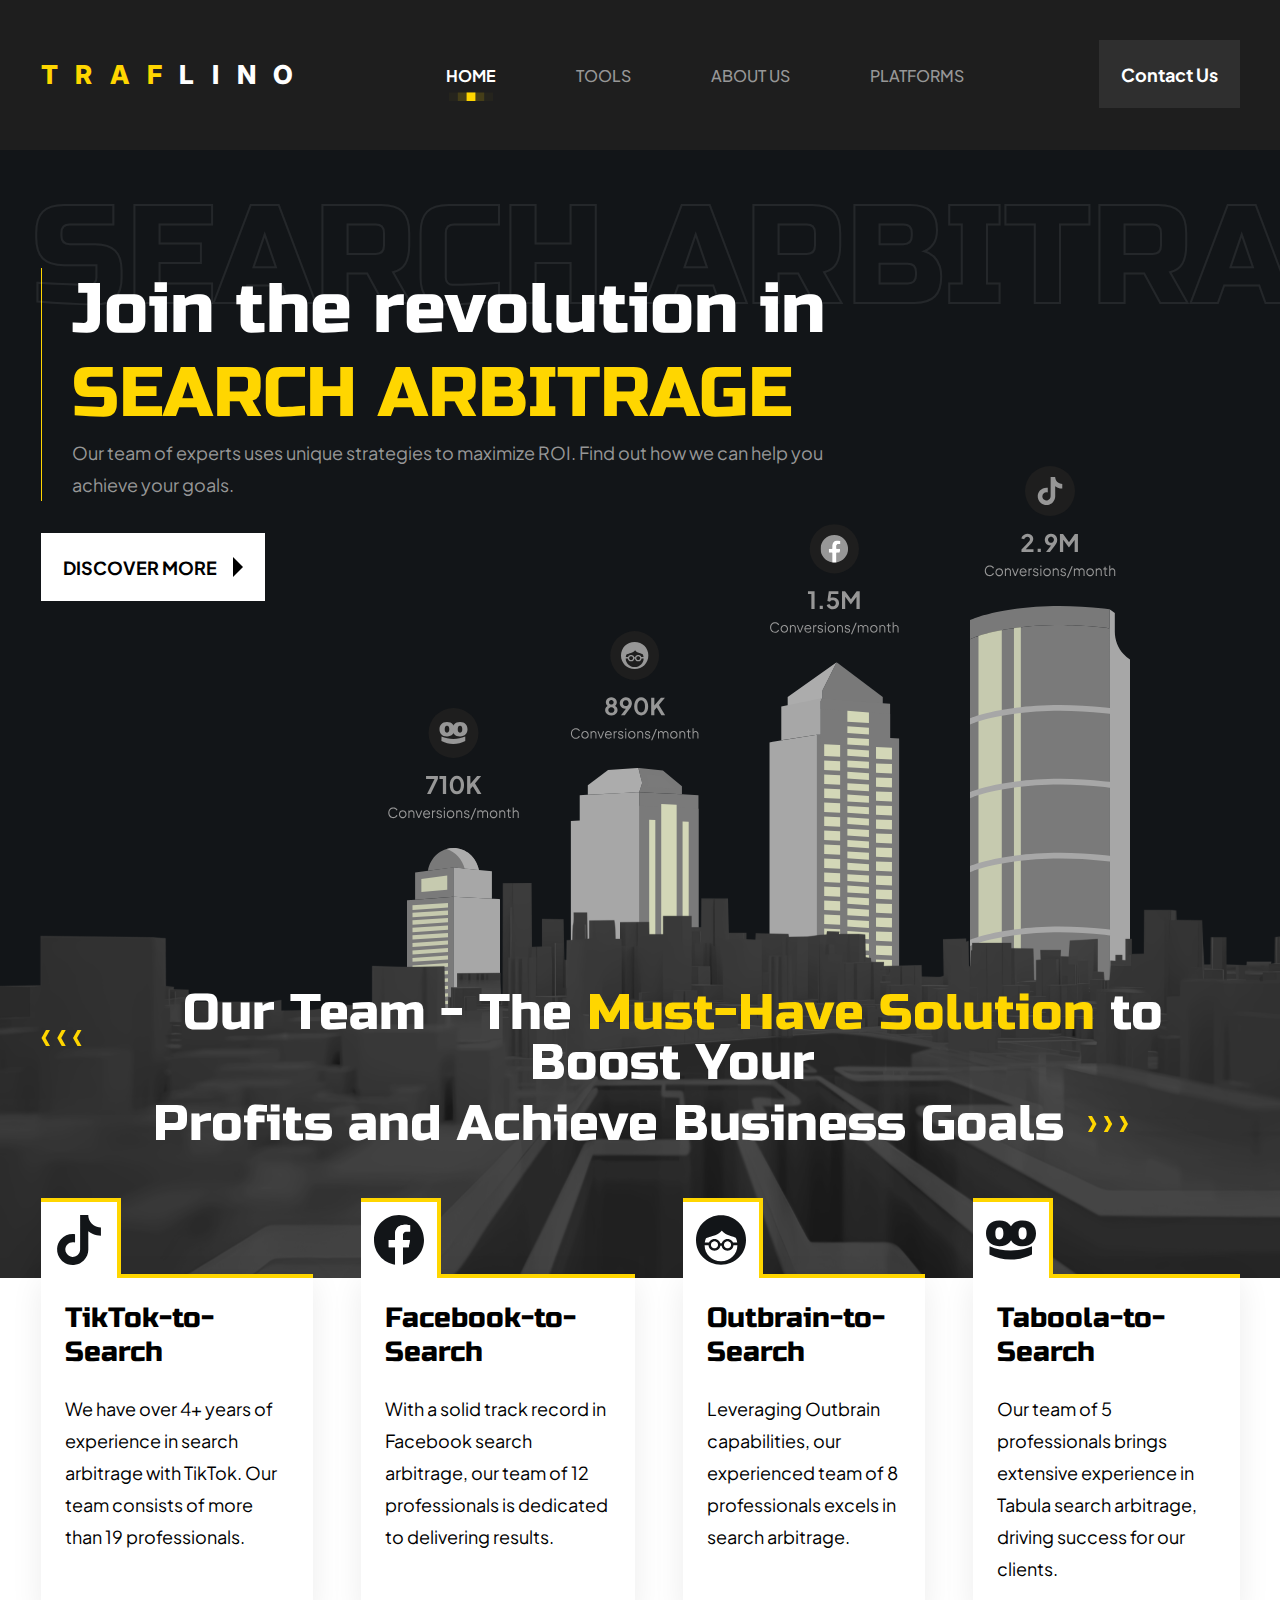
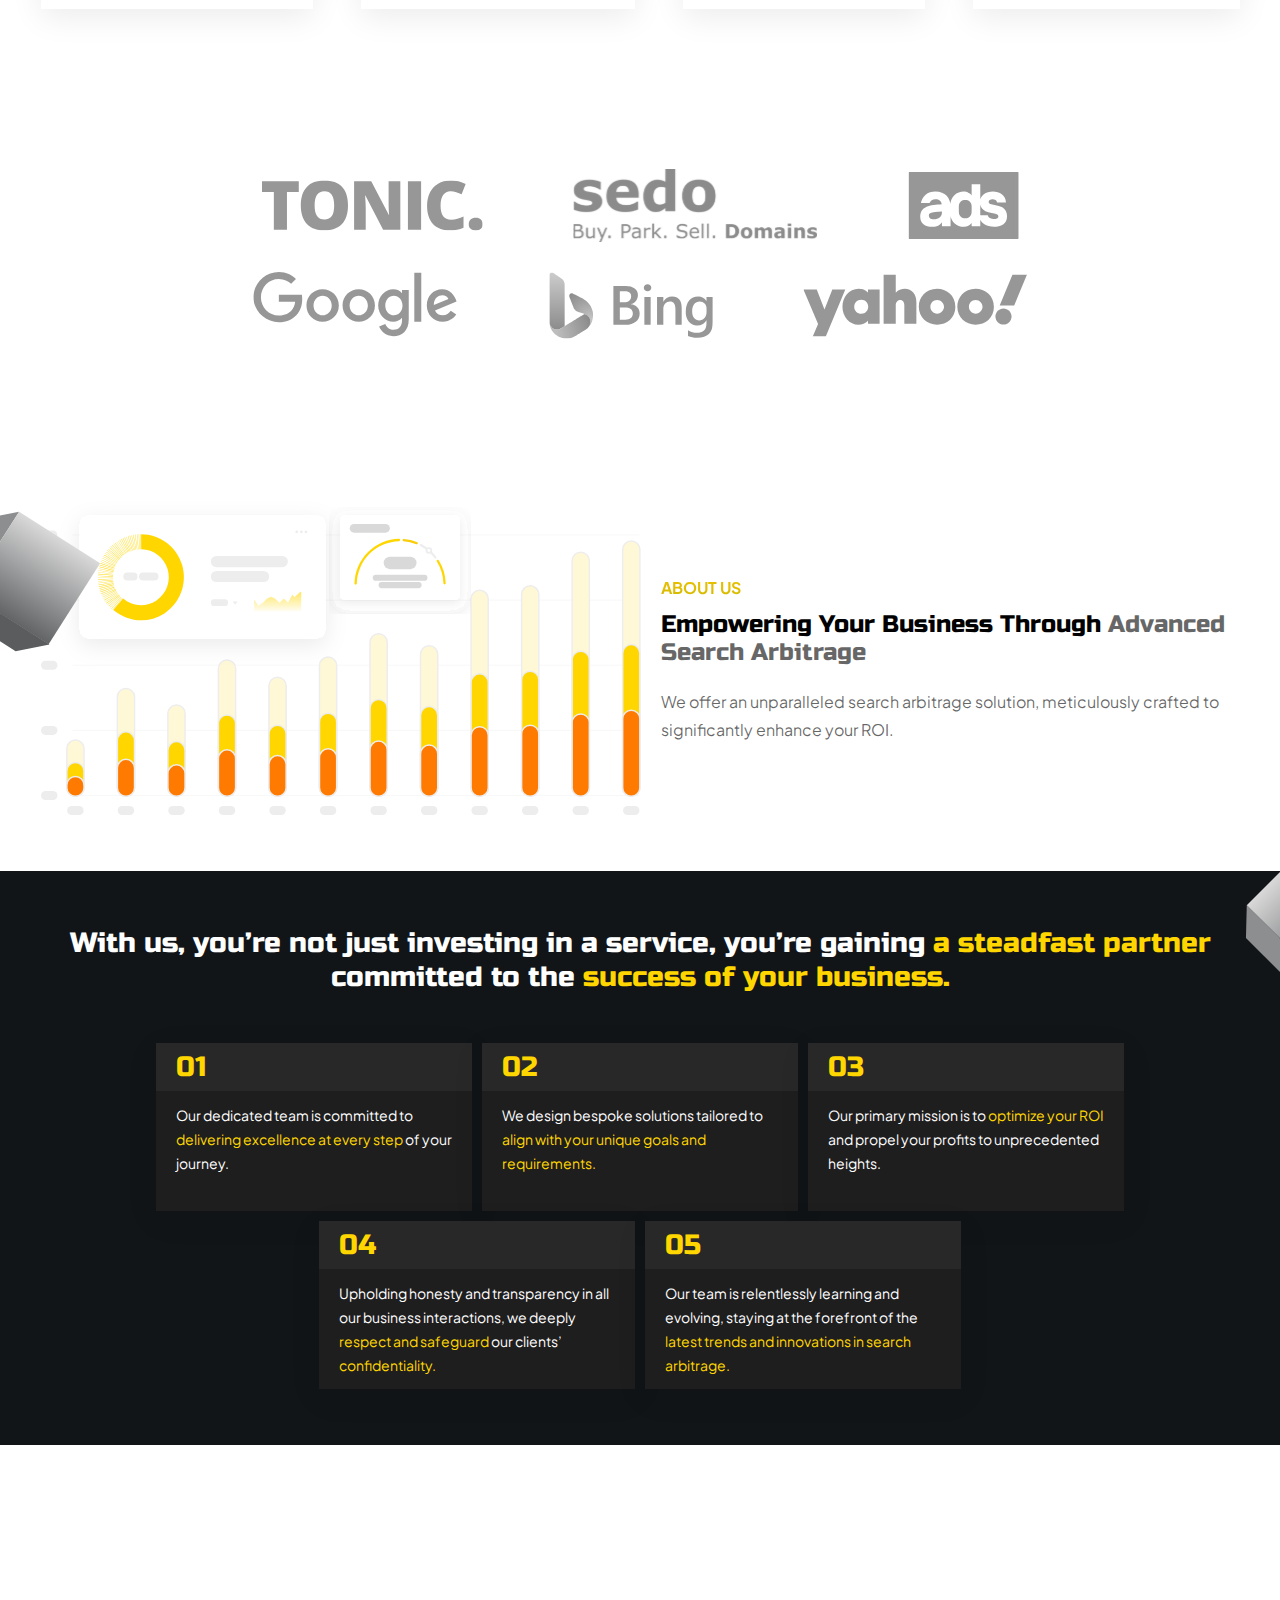
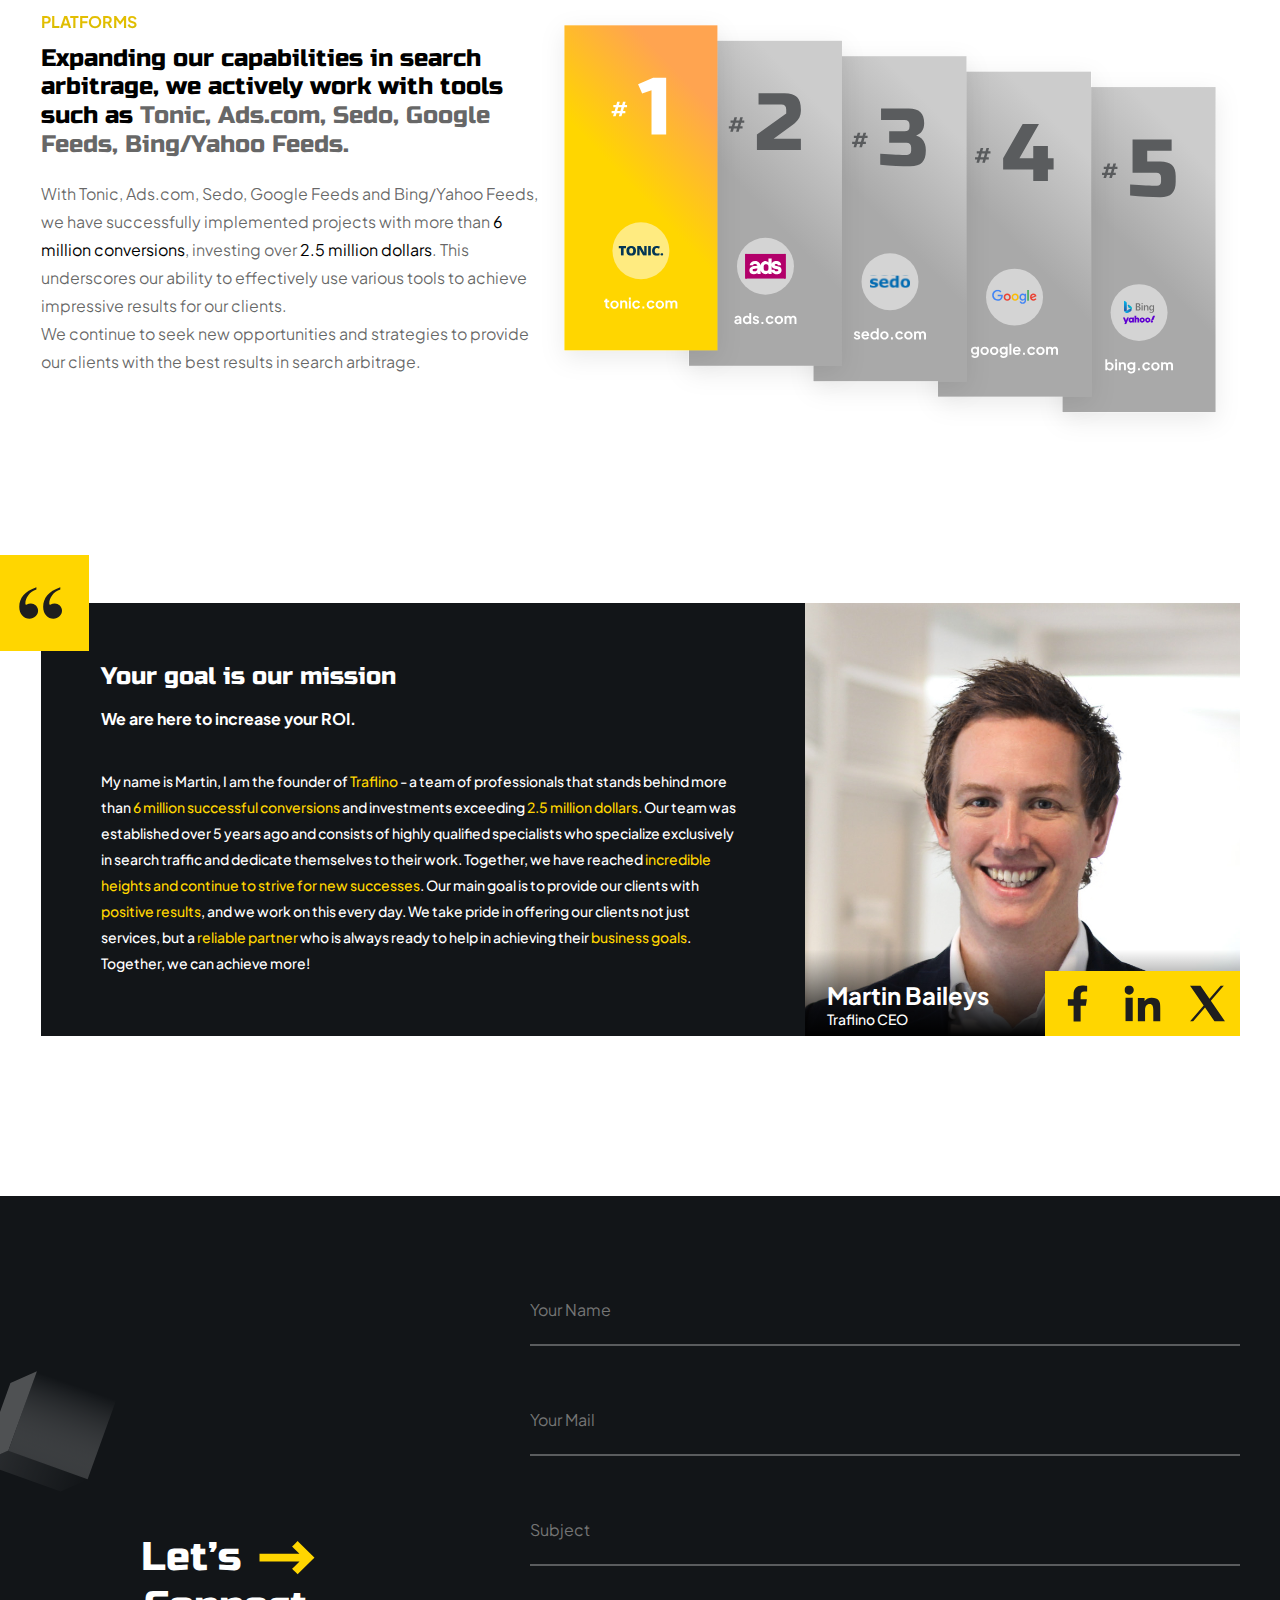
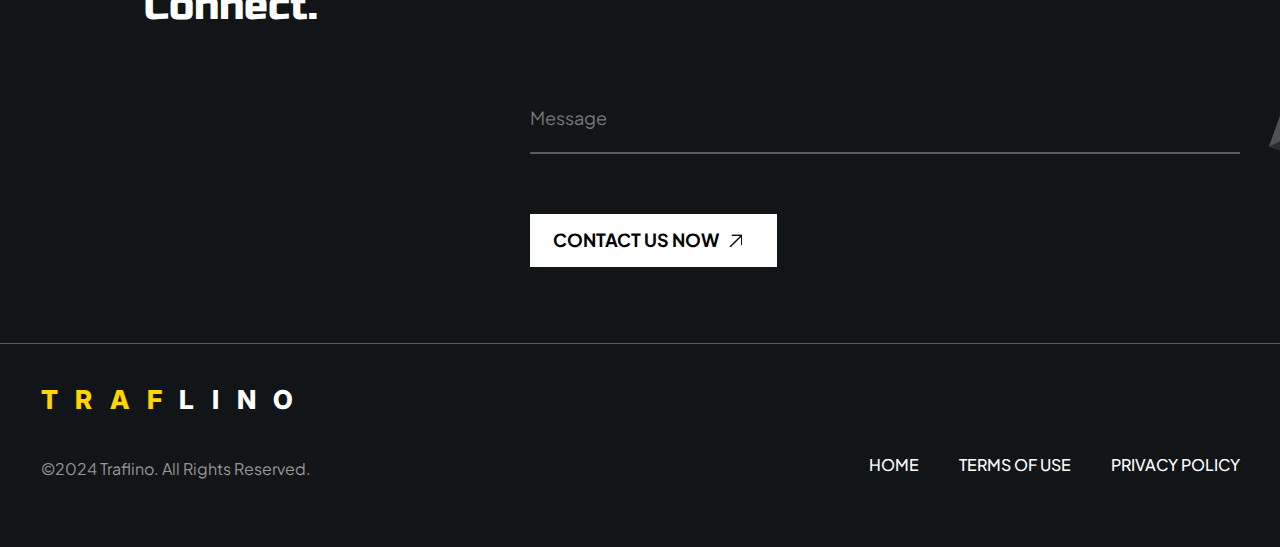
<file: index.html>
<!DOCTYPE html>
<html lang="en">

<head>
    <meta charset="UTF-8">
    <meta name="viewport" content="width=device-width, initial-scale=1.0">
    <title>TRAFLINO</title>
    <link rel="stylesheet" href="./style/globals.css">
    <link rel="stylesheet" href="./style/style.css">
    <link rel="stylesheet" href="./style/header.css">
    <link rel="stylesheet" href="./style/footer.css">
</head>

<body>
    <div class="wrapper">
        <header class="header">
            <div class="header__container">
                <div class="header__logo">
                    <a href="/index.html">
                        <span>TRAF</span>LINO
                    </a>
                </div>
                <nav class="header__nav">
                    <ul class="header__list">
                        <li class="header__item active">
                            <a href="/">
                                Home
                            </a>
                        </li>
                        <li class="header__item">
                            <a href="#tools">
                                Tools
                            </a>
                        </li>
                        <li class="header__item">
                            <a href="#about">
                                About us
                            </a>
                        </li>
                        <li class="header__item">
                            <a href="#platforms">
                                Platforms
                            </a>
                        </li>
                    </ul>
                </nav>
                <div class="header__right">
                    <a href="#contact" class="header__button">
                        Contact Us
                    </a>
                </div>
            </div>
        </header>
        <main class="page">
            <section class="page__header-section">
                <span class="header-section__hide-text">Search Arbitrage</span>
                <div class="header-section__container">
                    <div class="header-section__text">
                        <div class="header-section__title">
                            Join the revolution in <br>
                            <span>SEARCH ARBITRAGE</span>
                        </div>
                        <h2 class="header-section__sub-title">
                            Our team of experts uses unique strategies to maximize ROI. Find out how we can help you
                            achieve your goals.
                        </h2>
                    </div>
                    <div class="header-section__btn-block">
                        <a href="#tools" class="header-section__btn">
                            DISCOVER MORE
                        </a>
                    </div>
                </div>
                <div class="header-section__city">
                    <img src="./assets/header/city.svg" alt="" class="header-section-city__image">
                    <span class="header-section__tower-big">
                    </span>
                    <span class="header-section__tower-big-two">
                    </span>
                    <span class="header-section__tower-small">
                    </span>
                    <span class="header-section__tower-small-two">
                    </span>
                </div>
            </section>
            <section class="page__our-team">
                <div class="section-our-team__container">
                    <div class="section-our-team__titles" id="tools">
                        <h2 class="section-our-team__title">
                            <img src="./assets/Pointer-left.svg" alt="Pointer-left">
                            <p>
                                Our Team - The <span>Must-Have Solution</span> to Boost Your
                            </p>
                        </h2>
                        <h2 class="section-our-team__title">
                            <p>Profits and Achieve Business Goals</p>
                            <img src="./assets/Pointer-right.svg" alt="Pointer-right">
                        </h2>
                    </div>

                    <div class="section-our-team__items">
                        <div class="section-our-team__item tt">
                            <div class="our-team__title">
                                TikTok-to-Search
                            </div>
                            <p class="our-team__description">
                                We have over 4+ years of experience in search arbitrage with TikTok. Our team consists
                                of more than 19 professionals.
                            </p>
                        </div>
                        <div class="section-our-team__item fb">
                            <div class="our-team__title">
                                Facebook-to-Search
                            </div>
                            <p class="our-team__description">
                                With a solid track record in Facebook search arbitrage, our team of 12 professionals is
                                dedicated to delivering results.
                            </p>
                        </div>
                        <div class="section-our-team__item ob">
                            <div class="our-team__title">
                                Outbrain-to-Search
                            </div>
                            <p class="our-team__description">
                                Leveraging Outbrain capabilities, our experienced team of 8 professionals excels in
                                search arbitrage.
                            </p>
                        </div>
                        <div class="section-our-team__item tb">
                            <div class="our-team__title">
                                Taboola-to-Search
                            </div>
                            <p class="our-team__description">
                                Our team of 5 professionals brings extensive experience in Tabula search arbitrage,
                                driving success for our clients.
                            </p>
                        </div>
                    </div>
                </div>
            </section>
            <section class="page__our-partners">
                <div class="our-partners__container">
                    <div class="our-partners__items">
                        <div class="our-partners__items-list">
                            <img src="./assets/our-partners/tonic.svg" alt="" class="our-partners__item tonic">
                            <img src="./assets/our-partners/Sedo.svg" alt="" class="our-partners__item sedo">
                            <img src="./assets/our-partners/ads.svg" alt="" class="our-partners__item ads">
                        </div>
                        <div class="our-partners__items-list">
                            <img src="./assets/our-partners/google.svg" alt="" class="our-partners__item google">
                            <img src="./assets/our-partners/Bing.svg" alt="" class="our-partners__item bing">
                            <img src="./assets/our-partners/Yahoo.svg" alt="" class="our-partners__item yahoo">
                        </div>
                    </div>
                </div>
            </section>
            <section class="page__about-us" id="about">
                <div class="about-us__container">
                    <div class="about-us__up">
                        <div class="about-us__image">
                            <img src="./assets/graph-about-us.svg" alt="Graphics Image">
                        </div>
                        <div class="about-us__text">
                            <div class="about-us-text__title">
                                ABOUT US
                            </div>
                            <h2 class="about-us-text__sub-title">
                                Empowering Your Business Through <span>Advanced Search Arbitrage</span>
                            </h2>
                            <h3 class="about-us-text__description">
                                We offer an unparalleled search arbitrage solution, meticulously crafted to
                                significantly
                                enhance your ROI.
                            </h3>
                        </div>
                    </div>
                </div>
                <div class="about-us__down">
                    <div class="abous-us-down__container">
                        <h2 class="about-us-down__title">
                            With us, you’re not just investing in a service, you’re gaining <span>a steadfast
                                partner</span>
                            committed to the <span>success of your business.</span>
                        </h2>
                        <div class="about-us-down__items">
                            <div class="about-us-down__item">
                                <div class="about-us-item__title">
                                    01
                                </div>
                                <div class="about-us-item__description">
                                    Our dedicated team is committed to <span>delivering excellence at every step</span>
                                    of
                                    your journey.
                                </div>
                            </div>
                            <div class="about-us-down__item">
                                <div class="about-us-item__title">
                                    02
                                </div>
                                <div class="about-us-item__description">
                                    We design bespoke solutions tailored to <span>align with your unique goals and
                                        requirements.</span>
                                </div>
                            </div>
                            <div class="about-us-down__item">
                                <div class="about-us-item__title">
                                    03
                                </div>
                                <div class="about-us-item__description">
                                    Our primary mission is to <span>optimize your ROI</span> and propel your profits to
                                    unprecedented heights.
                                </div>
                            </div>
                            <div class="about-us-down__item">
                                <div class="about-us-item__title">
                                    04
                                </div>
                                <div class="about-us-item__description">
                                    Upholding honesty and transparency in all our business interactions, we deeply
                                    <span>respect and safeguard</span> our clients’ <span>confidentiality.</span>
                                </div>
                            </div>
                            <div class="about-us-down__item">
                                <div class="about-us-item__title">
                                    05
                                </div>
                                <div class="about-us-item__description">
                                    Our team is relentlessly learning and evolving, staying at the forefront of the
                                    <span>latest trends and innovations in search arbitrage.</span>
                                </div>
                            </div>
                        </div>
                    </div>
                </div>
            </section>
            <section class="page__platforms" id="platforms">
                <div class="platforms__container">
                    <div class="platform__text">
                        <div class="about-us-text__title">
                            PLATFORMS
                        </div>
                        <h2 class="about-us-text__sub-title">
                            Expanding our capabilities in search arbitrage, we actively work with tools such as
                            <span>Tonic, Ads.com, Sedo, Google Feeds, Bing/Yahoo Feeds.</span>
                        </h2>
                        <h3 class="about-us-text__description">
                            With Tonic, Ads.com, Sedo, Google Feeds and Bing/Yahoo Feeds, we have successfully
                            implemented projects with more than <span>6 million conversions</span>, investing over
                            <span>2.5 million
                                dollars</span>. This underscores our ability to effectively use various tools to achieve
                            impressive
                            results for our clients.
                        </h3>
                        <h3 class="about-us-text__description">
                            We continue to seek new opportunities and strategies to provide our clients with the best
                            results in search arbitrage.
                        </h3>
                    </div>
                    <div class="platform__image">
                        <img src="./assets/platforms.svg" alt="Platforms Image">
                    </div>
                </div>
            </section>
            <section class="page__our-mission">
                <div class="our-mission__container">
                    <div class="our-mission__content">
                        <div class="our-mission__text">
                            <div class="our-mission__title">
                                Your goal is our mission
                            </div>
                            <div class="our-mission__sub-title">
                                We are here to increase your ROI.
                            </div>
                            <div class="our-mission__description">
                                My name is Martin, I am the founder of <span>Traflino</span> - a team of professionals
                                that stands
                                behind more than <span>6 million successful conversions</span> and investments exceeding
                                <span>2.5 million
                                    dollars</span>. Our team was established over 5 years ago and consists of highly
                                qualified
                                specialists who specialize exclusively in search traffic and dedicate themselves to
                                their work.
                                Together, we have reached <span>incredible heights and continue to strive for new
                                    successes</span>.
                                Our main goal is to provide our clients with <span>positive results</span>, and we work
                                on this every
                                day.
                                We take pride in offering our clients not just services, but a <span>reliable
                                    partner</span> who is
                                always ready to help in achieving their <span>business goals</span>. Together, we can
                                achieve more!
                            </div>
                        </div>
                        <div class="our-mission__image">
                            <div class="our-mission-img__text">
                                <div class="our-mission-img__name">Martin Baileys</div>
                                <div class="our-mission-img__position">Traflino CEO</div>
                            </div>
                            <ul class="our-mission-img__social-list">
                                <li class="our-mission-img__social__item">
                                    <a href="">
                                        <img src="./assets/social/fb.svg" alt="">
                                    </a>
                                </li>
                                <li class="our-mission-img__social__item">
                                    <a href="">
                                        <img src="./assets/social/linkedin.svg" alt="">
                                    </a>
                                </li>
                                <li class="our-mission-img__social__item">
                                    <a href="">
                                        <img src="./assets/social/twitter.svg" alt="">
                                    </a>
                                </li>
                            </ul>
                        </div>
                    </div>
                </div>
            </section>
            <section class="page__form">
                <div class="form__container">
                    <div class="form__content" id="contact">
                        <div class="form__text">
                            Let’s <img src="./assets/form/Frame.svg" alt="Form Arrow Firtt"> <br>
                            Connect.
                        </div>
                        <form class="form__forms" id="telegramForm">
                            <input type="text" class="form__input" name="name" placeholder="Your Name" required
                                id="name">
                            <input type="email" class="form__input" name="email" placeholder="Your Mail" required
                                id="email">
                            <input type="text" class="form__input" name="subject" placeholder="Subject" required
                                id="subject">
                            <textarea name="message" id="" cols="30" rows="10" class="form__textarea" required
                                placeholder="Message"></textarea>
                            <button class="form__button">
                                CONTACT US NOW
                            </button>
                        </form>
                    </div>
                </div>
            </section>
        </main>
        <footer class="footer">
            <div class="footer__container">
                <div class="footer__logo"><span>TRAF</span>LINO</div>
                <div class="footer__content">
                    <div class="footer__root">
                        ©2024 Traflino. All Rights Reserved.
                    </div>
                    <ul class="footer__list">
                        <li class="footer__item">
                            <a href="" class="footer__link">Home</a>
                        </li>
                        <li class="footer__item">
                            <a href="./terms-of-use.html" class="footer__link">Terms of Use</a>
                        </li>
                        <li class="footer__item">
                            <a href="./privacy-policy.html" class="footer__link">Privacy Policy</a>
                        </li>
                    </ul>
                </div>
            </div>
        </footer>
    </div>
    <div id="popup" class="popup">
        <div class="popup-content">
            <span class="popup__close">
                <img src="./assets/popup/close.svg" alt="">
            </span>
            <span class="popup__image">
                <img src="./assets/popup/done.svg" alt="">
            </span>
            <div class="popup__text">
                <p class="popup__title">Thank you for your message</p>
                <p class="popup__sub-title">We will contact you shortly</p>
            </div>
            <button class="popup__button" onclick="closePopup()">CONTINUE</button>
        </div>
    </div>
    <script src="./js/script.js"></script>
    <script>
        const menuLinks = document.querySelectorAll('.header__list a, .header__button, .header-section__btn');

menuLinks.forEach(link => {
    link.addEventListener('click', function (event) {
        event.preventDefault();

        const targetId = link.getAttribute('href');

        if (targetId === '#contact') {
            const targetElement = document.querySelector(targetId);
            const headerHeight = document.querySelector('.header').offsetHeight;
            const targetOffset = targetElement.offsetTop - headerHeight;

            window.scrollTo({
                top: targetOffset,
                behavior: 'smooth'
            });
        } else {
            const targetElement = document.querySelector(targetId);
            if (targetElement) {
                targetElement.scrollIntoView({ behavior: 'smooth' });
            }
        }

        menuLinks.forEach(menuLink => {
            menuLink.parentElement.classList.remove('active');
        });

        link.parentElement.classList.add('active');
    });
});




    </script>
</body>

</html>
</file>
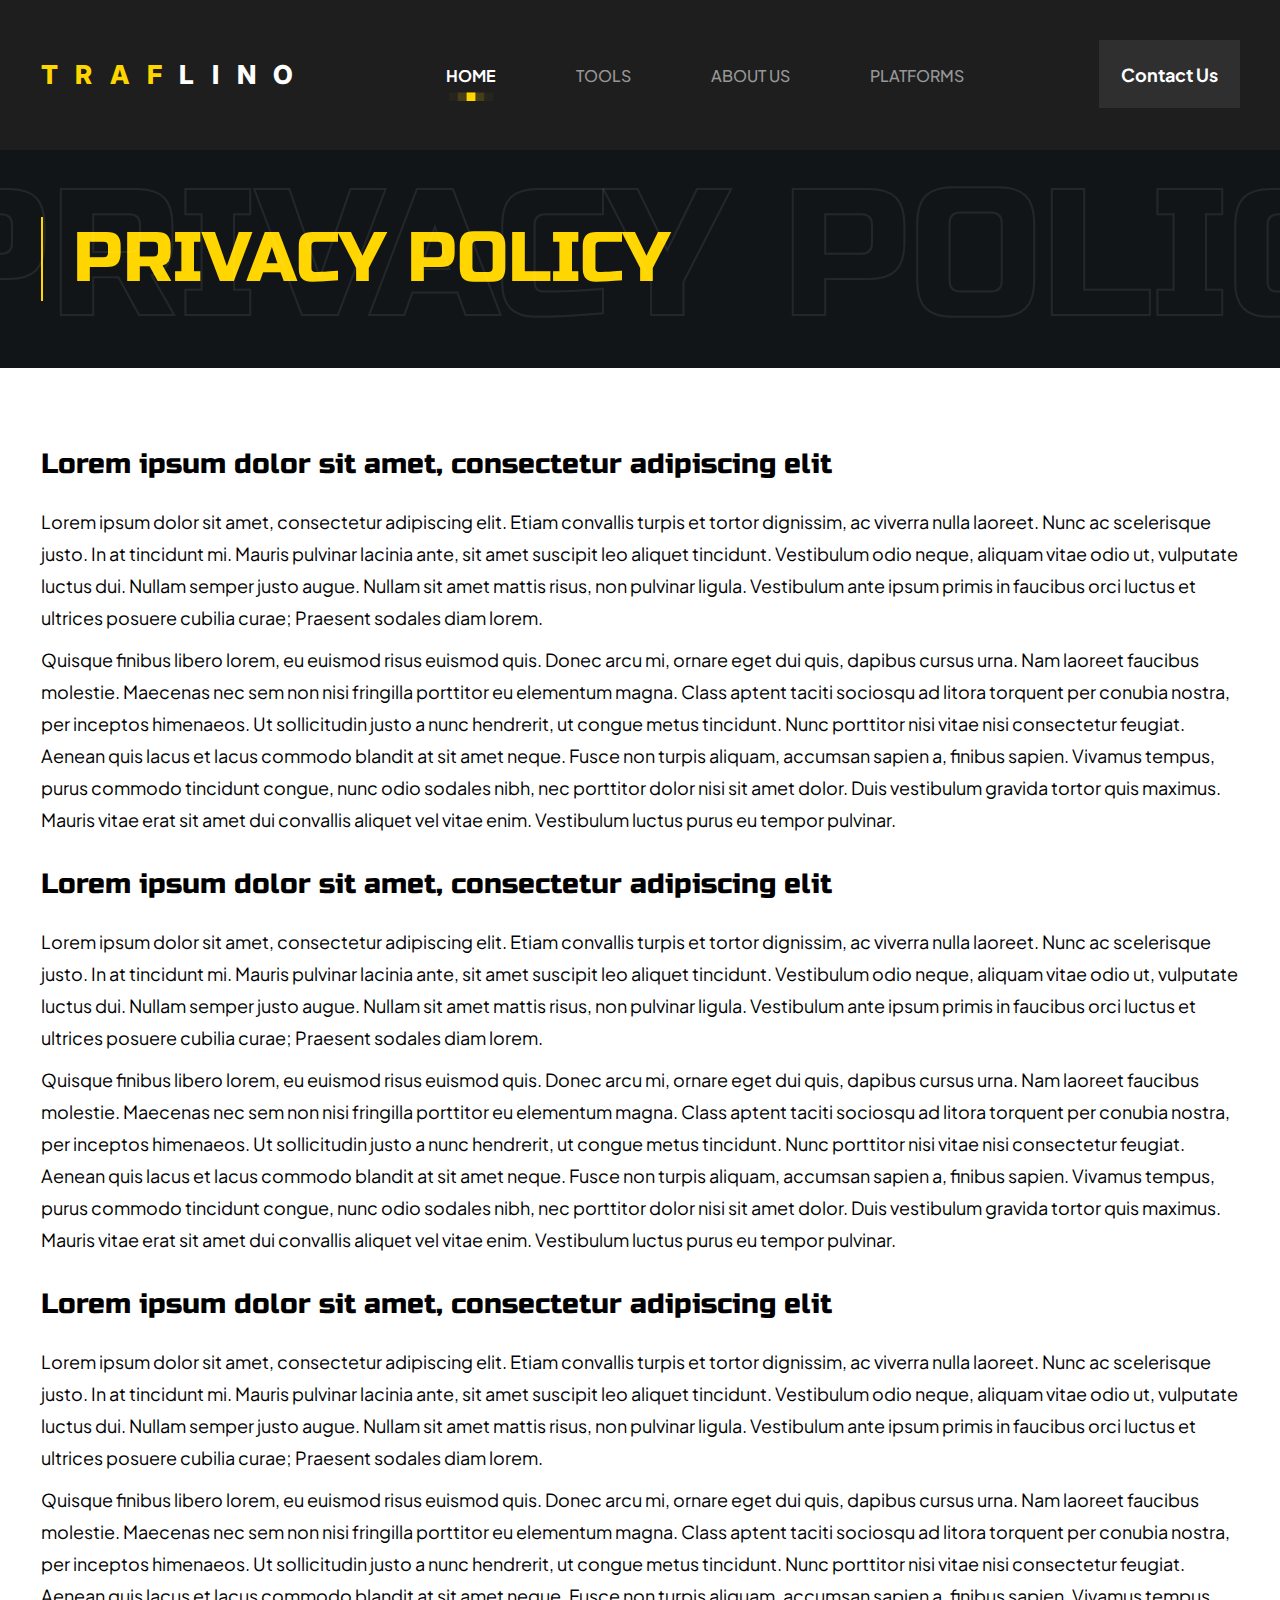
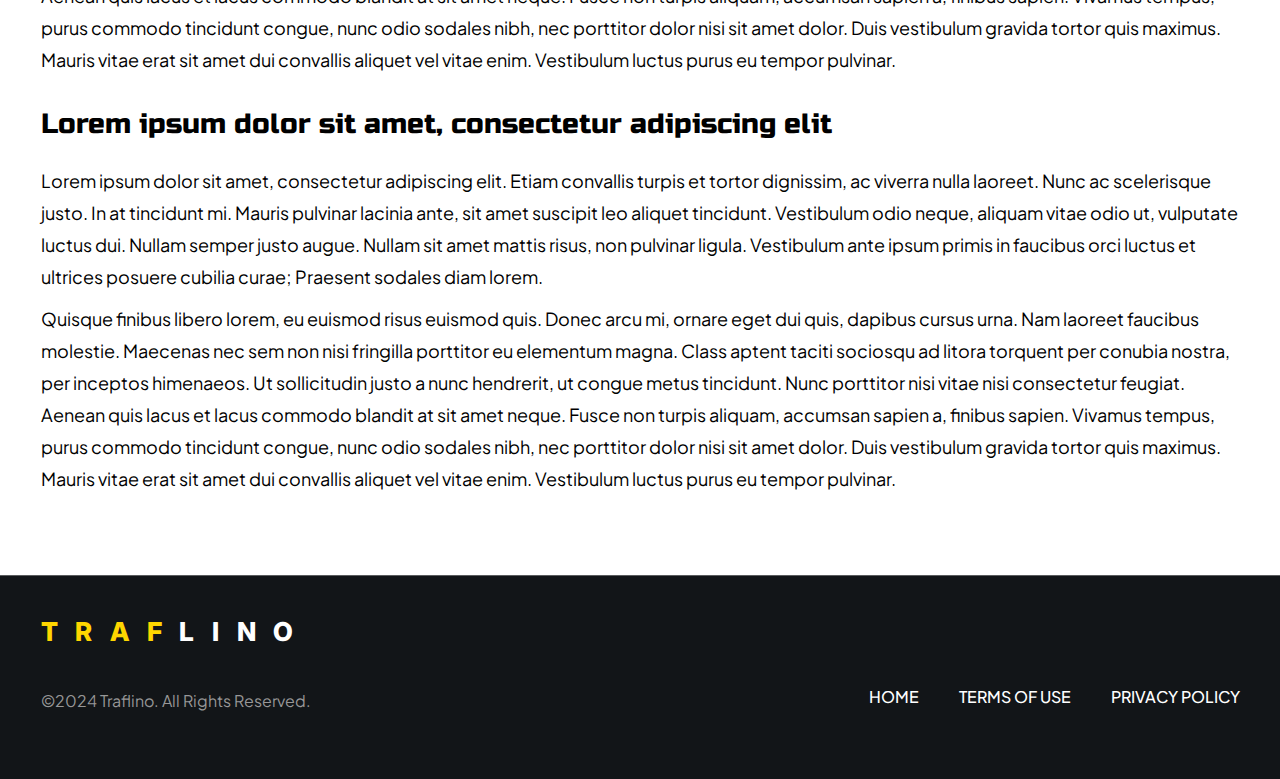
<file: privacy-policy.html>
<!DOCTYPE html>
<html lang="en">

<head>
    <meta charset="UTF-8">
    <meta name="viewport" content="width=device-width, initial-scale=1.0">
    <title>Document</title>
    <link rel="stylesheet" href="./style/globals.css">
    <link rel="stylesheet" href="./style/header.css">
    <link rel="stylesheet" href="./style/footer.css">
    <link rel="stylesheet" href="./style/terms-of-use.css">
</head>

<body>
    <div class="wrapper">
        <header class="header">
            <div class="header__container">
                <div class="header__logo">
                    <a href="/index.html">
                        <span>TRAF</span>LINO
                    </a>
                </div>
                <nav class="header__nav">
                    <ul class="header__list">
                        <li class="header__item active">
                            <a href="/">
                                Home
                            </a>
                        </li>
                        <li class="header__item">
                            <a href="/">
                                Tools
                            </a>
                        </li>
                        <li class="header__item">
                            <a href="/">
                                About us
                            </a>
                        </li>
                        <li class="header__item">
                            <a href="/">
                                Platforms
                            </a>
                        </li>
                    </ul>
                </nav>
                <div class="header__right">
                    <a href="/index.html" class="header__button">
                        Contact Us
                    </a>
                </div>
            </div>
        </header>
        <main class="page">
            <section class="page__content-info">
                <div class="content-info__title">
                    <div class="content-info__container-title privacy">
                        PRIVACY POLICY
                    </div>
                </div>
                <div class="content-info__container">
                    <div class="terms-content__text">
                        <p class="terms-content__text-title">
                            Lorem ipsum dolor sit amet, consectetur adipiscing elit
                        </p>
                        <p class="terms-content__text-description">
                            Lorem ipsum dolor sit amet, consectetur adipiscing elit. Etiam convallis turpis et tortor
                            dignissim, ac viverra nulla laoreet. Nunc ac scelerisque justo. In at tincidunt mi. Mauris
                            pulvinar lacinia ante, sit amet suscipit leo aliquet tincidunt. Vestibulum odio neque,
                            aliquam vitae odio ut, vulputate luctus dui. Nullam semper justo augue. Nullam sit amet
                            mattis risus, non pulvinar ligula. Vestibulum ante ipsum primis in faucibus orci luctus et
                            ultrices posuere cubilia curae; Praesent sodales diam lorem.
                        </p>
                        <p class="terms-content__text-description">
                            Quisque finibus libero lorem, eu euismod risus euismod quis. Donec arcu mi, ornare eget dui
                            quis, dapibus cursus urna. Nam laoreet faucibus molestie. Maecenas nec sem non nisi
                            fringilla porttitor eu elementum magna. Class aptent taciti sociosqu ad litora torquent per
                            conubia nostra, per inceptos himenaeos. Ut sollicitudin justo a nunc hendrerit, ut congue
                            metus tincidunt. Nunc porttitor nisi vitae nisi consectetur feugiat. Aenean quis lacus et
                            lacus commodo blandit at sit amet neque. Fusce non turpis aliquam, accumsan sapien a,
                            finibus sapien. Vivamus tempus, purus commodo tincidunt congue, nunc odio sodales nibh, nec
                            porttitor dolor nisi sit amet dolor. Duis vestibulum gravida tortor quis maximus. Mauris
                            vitae erat sit amet dui convallis aliquet vel vitae enim. Vestibulum luctus purus eu tempor
                            pulvinar.
                        </p>
                    </div>
                    <div class="terms-content__text">
                        <p class="terms-content__text-title">
                            Lorem ipsum dolor sit amet, consectetur adipiscing elit
                        </p>
                        <p class="terms-content__text-description">
                            Lorem ipsum dolor sit amet, consectetur adipiscing elit. Etiam convallis turpis et tortor
                            dignissim, ac viverra nulla laoreet. Nunc ac scelerisque justo. In at tincidunt mi. Mauris
                            pulvinar lacinia ante, sit amet suscipit leo aliquet tincidunt. Vestibulum odio neque,
                            aliquam vitae odio ut, vulputate luctus dui. Nullam semper justo augue. Nullam sit amet
                            mattis risus, non pulvinar ligula. Vestibulum ante ipsum primis in faucibus orci luctus et
                            ultrices posuere cubilia curae; Praesent sodales diam lorem.
                        </p>
                        <p class="terms-content__text-description">
                            Quisque finibus libero lorem, eu euismod risus euismod quis. Donec arcu mi, ornare eget dui
                            quis, dapibus cursus urna. Nam laoreet faucibus molestie. Maecenas nec sem non nisi
                            fringilla porttitor eu elementum magna. Class aptent taciti sociosqu ad litora torquent per
                            conubia nostra, per inceptos himenaeos. Ut sollicitudin justo a nunc hendrerit, ut congue
                            metus tincidunt. Nunc porttitor nisi vitae nisi consectetur feugiat. Aenean quis lacus et
                            lacus commodo blandit at sit amet neque. Fusce non turpis aliquam, accumsan sapien a,
                            finibus sapien. Vivamus tempus, purus commodo tincidunt congue, nunc odio sodales nibh, nec
                            porttitor dolor nisi sit amet dolor. Duis vestibulum gravida tortor quis maximus. Mauris
                            vitae erat sit amet dui convallis aliquet vel vitae enim. Vestibulum luctus purus eu tempor
                            pulvinar.
                        </p>
                    </div>
                    <div class="terms-content__text">
                        <p class="terms-content__text-title">
                            Lorem ipsum dolor sit amet, consectetur adipiscing elit
                        </p>
                        <p class="terms-content__text-description">
                            Lorem ipsum dolor sit amet, consectetur adipiscing elit. Etiam convallis turpis et tortor
                            dignissim, ac viverra nulla laoreet. Nunc ac scelerisque justo. In at tincidunt mi. Mauris
                            pulvinar lacinia ante, sit amet suscipit leo aliquet tincidunt. Vestibulum odio neque,
                            aliquam vitae odio ut, vulputate luctus dui. Nullam semper justo augue. Nullam sit amet
                            mattis risus, non pulvinar ligula. Vestibulum ante ipsum primis in faucibus orci luctus et
                            ultrices posuere cubilia curae; Praesent sodales diam lorem.
                        </p>
                        <p class="terms-content__text-description">
                            Quisque finibus libero lorem, eu euismod risus euismod quis. Donec arcu mi, ornare eget dui
                            quis, dapibus cursus urna. Nam laoreet faucibus molestie. Maecenas nec sem non nisi
                            fringilla porttitor eu elementum magna. Class aptent taciti sociosqu ad litora torquent per
                            conubia nostra, per inceptos himenaeos. Ut sollicitudin justo a nunc hendrerit, ut congue
                            metus tincidunt. Nunc porttitor nisi vitae nisi consectetur feugiat. Aenean quis lacus et
                            lacus commodo blandit at sit amet neque. Fusce non turpis aliquam, accumsan sapien a,
                            finibus sapien. Vivamus tempus, purus commodo tincidunt congue, nunc odio sodales nibh, nec
                            porttitor dolor nisi sit amet dolor. Duis vestibulum gravida tortor quis maximus. Mauris
                            vitae erat sit amet dui convallis aliquet vel vitae enim. Vestibulum luctus purus eu tempor
                            pulvinar.
                        </p>
                    </div>
                    <div class="terms-content__text">
                        <p class="terms-content__text-title">
                            Lorem ipsum dolor sit amet, consectetur adipiscing elit
                        </p>
                        <p class="terms-content__text-description">
                            Lorem ipsum dolor sit amet, consectetur adipiscing elit. Etiam convallis turpis et tortor
                            dignissim, ac viverra nulla laoreet. Nunc ac scelerisque justo. In at tincidunt mi. Mauris
                            pulvinar lacinia ante, sit amet suscipit leo aliquet tincidunt. Vestibulum odio neque,
                            aliquam vitae odio ut, vulputate luctus dui. Nullam semper justo augue. Nullam sit amet
                            mattis risus, non pulvinar ligula. Vestibulum ante ipsum primis in faucibus orci luctus et
                            ultrices posuere cubilia curae; Praesent sodales diam lorem.
                        </p>
                        <p class="terms-content__text-description">
                            Quisque finibus libero lorem, eu euismod risus euismod quis. Donec arcu mi, ornare eget dui
                            quis, dapibus cursus urna. Nam laoreet faucibus molestie. Maecenas nec sem non nisi
                            fringilla porttitor eu elementum magna. Class aptent taciti sociosqu ad litora torquent per
                            conubia nostra, per inceptos himenaeos. Ut sollicitudin justo a nunc hendrerit, ut congue
                            metus tincidunt. Nunc porttitor nisi vitae nisi consectetur feugiat. Aenean quis lacus et
                            lacus commodo blandit at sit amet neque. Fusce non turpis aliquam, accumsan sapien a,
                            finibus sapien. Vivamus tempus, purus commodo tincidunt congue, nunc odio sodales nibh, nec
                            porttitor dolor nisi sit amet dolor. Duis vestibulum gravida tortor quis maximus. Mauris
                            vitae erat sit amet dui convallis aliquet vel vitae enim. Vestibulum luctus purus eu tempor
                            pulvinar.
                        </p>
                    </div>
                </div>
            </section>
        </main>
        <footer class="footer">
            <div class="footer__container">
                <div class="footer__logo"><span>TRAF</span>LINO</div>
                <div class="footer__content">
                    <div class="footer__root">
                        ©2024 Traflino. All Rights Reserved.
                    </div>
                    <ul class="footer__list">
                        <li class="footer__item">
                            <a href="" class="footer__link">Home</a>
                        </li>
                        <li class="footer__item">
                            <a href="./terms-of-use.html" class="footer__link">Terms of Use</a>
                        </li>
                        <li class="footer__item">
                            <a href="./privacy-policy.html" class="footer__link">Privacy Policy</a>
                        </li>
                    </ul>
                </div>
            </div>
        </footer>
    </div>
</body>

</html>
</file>
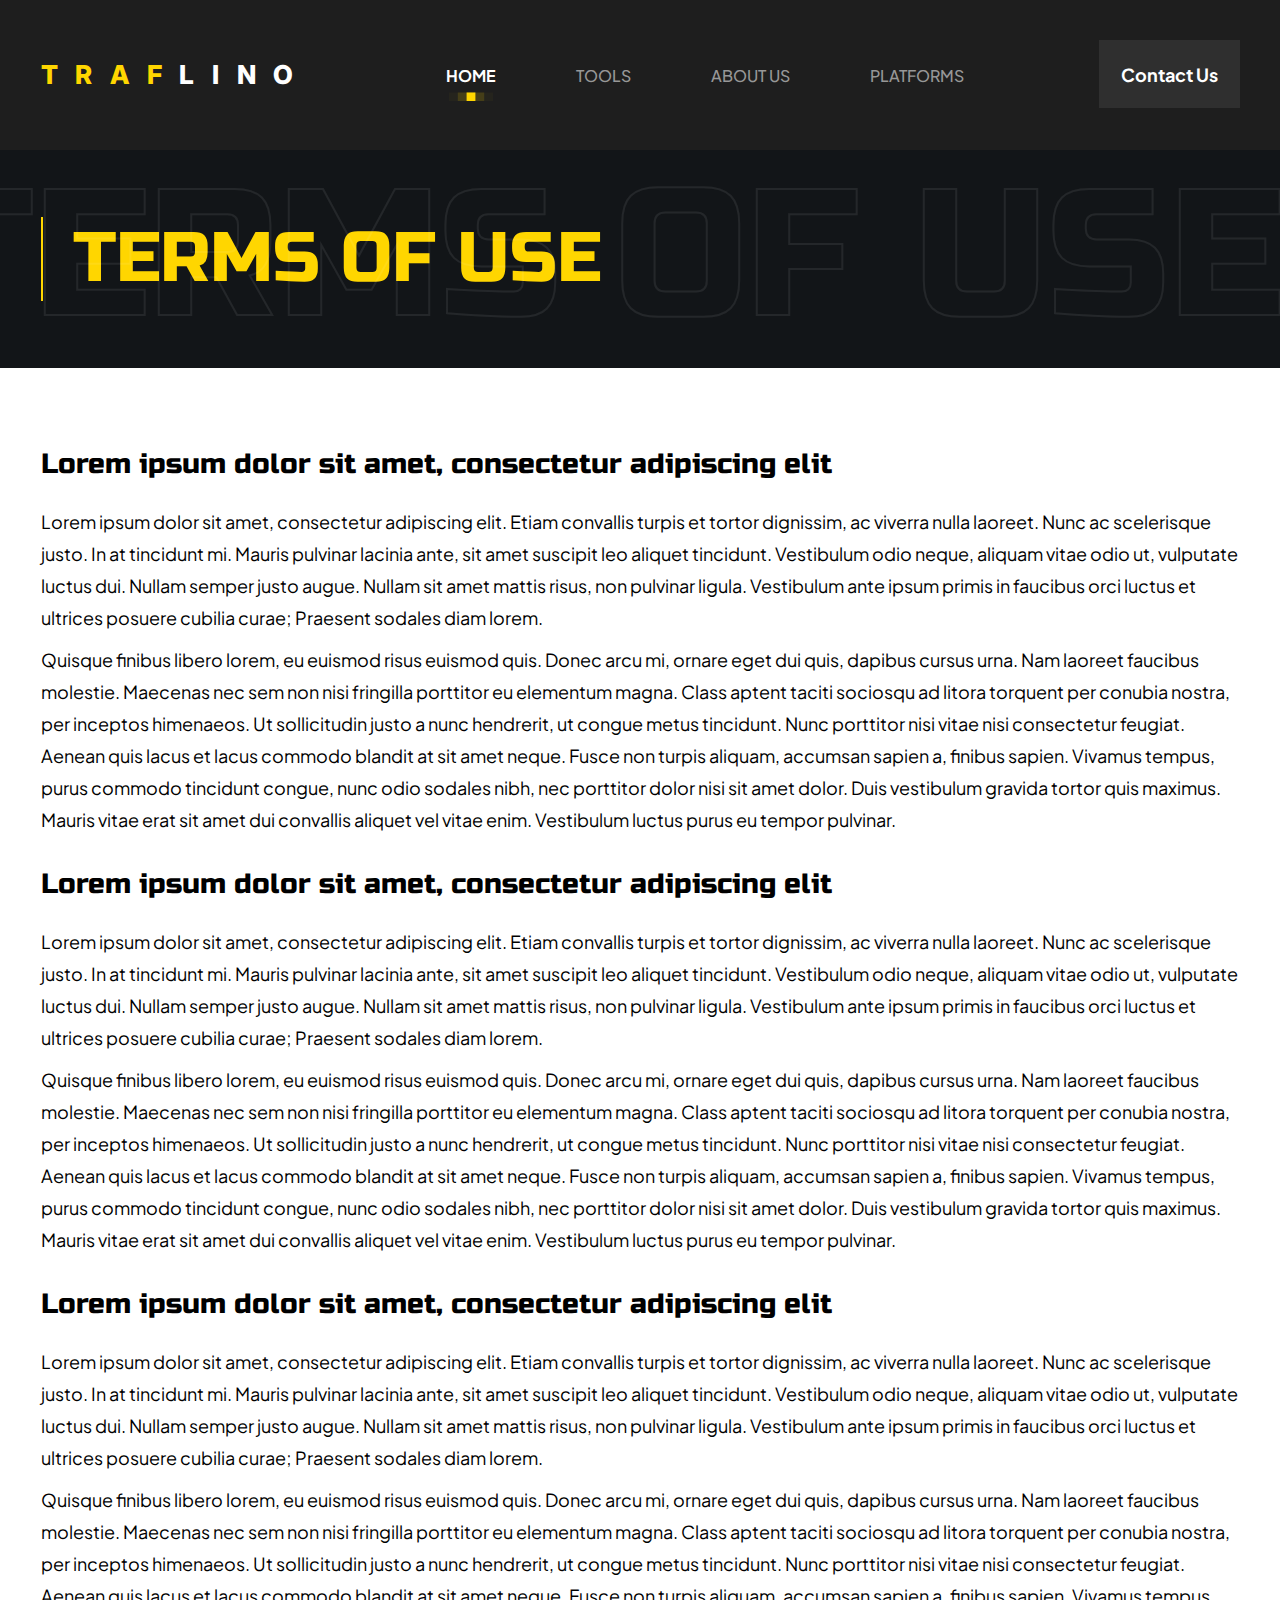
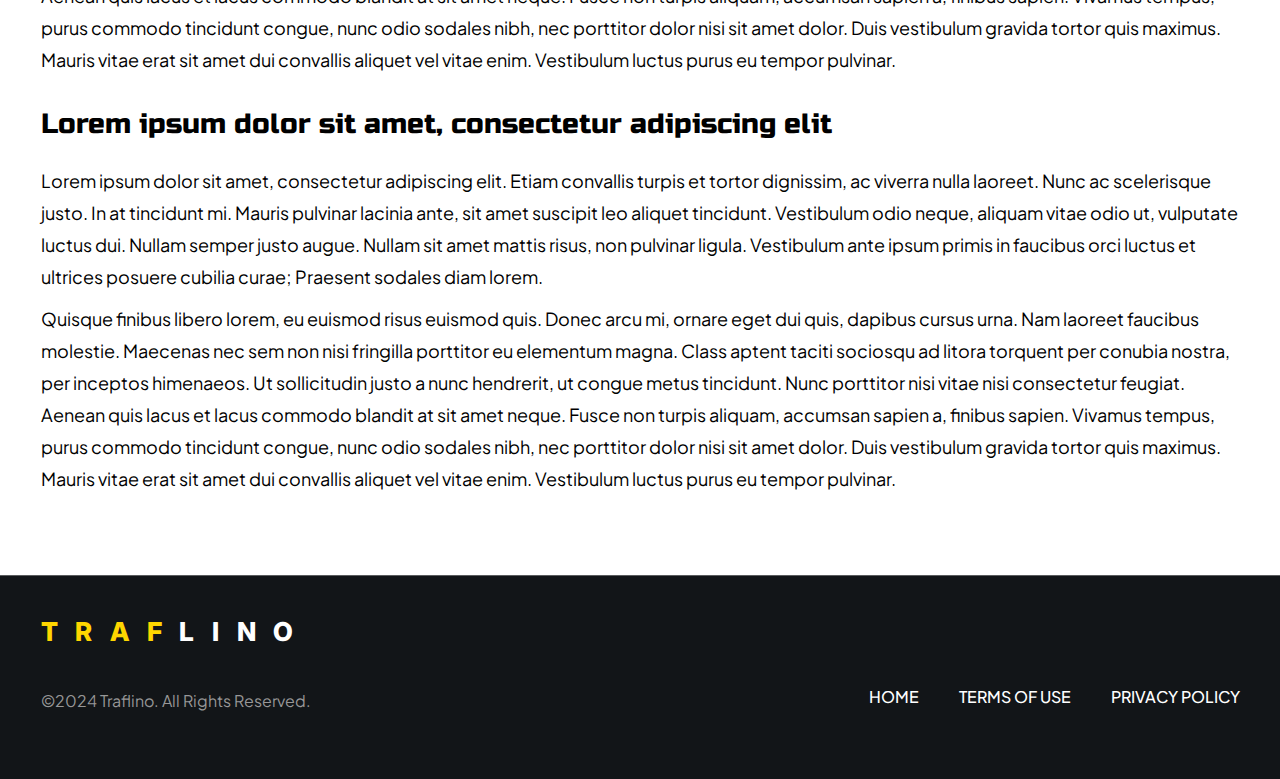
<file: terms-of-use.html>
<!DOCTYPE html>
<html lang="en">

<head>
    <meta charset="UTF-8">
    <meta name="viewport" content="width=device-width, initial-scale=1.0">
    <title>Document</title>
    <link rel="stylesheet" href="./style/globals.css">
    <link rel="stylesheet" href="./style/header.css">
    <link rel="stylesheet" href="./style/footer.css">
    <link rel="stylesheet" href="./style/terms-of-use.css">
</head>

<body>
    <div class="wrapper">
        <header class="header">
            <div class="header__container">
                <div class="header__logo">
                    <a href="/index.html">
                        <span>TRAF</span>LINO
                    </a>
                </div>
                <nav class="header__nav">
                    <ul class="header__list">
                        <li class="header__item active">
                            <a href="/">
                                Home
                            </a>
                        </li>
                        <li class="header__item">
                            <a href="/">
                                Tools
                            </a>
                        </li>
                        <li class="header__item">
                            <a href="/">
                                About us
                            </a>
                        </li>
                        <li class="header__item">
                            <a href="/">
                                Platforms
                            </a>
                        </li>
                    </ul>
                </nav>
                <div class="header__right">
                    <a href="/index.html" class="header__button">
                        Contact Us
                    </a>
                </div>
            </div>
        </header>
        <main class="page">
            <section class="page__content-info">
                <div class="content-info__title">
                    <div class="content-info__container-title terms">
                        TERMS OF USE
                    </div>
                </div>
                <div class="content-info__container">
                    <div class="terms-content__text">
                        <p class="terms-content__text-title">
                            Lorem ipsum dolor sit amet, consectetur adipiscing elit
                        </p>
                        <p class="terms-content__text-description">
                            Lorem ipsum dolor sit amet, consectetur adipiscing elit. Etiam convallis turpis et tortor
                            dignissim, ac viverra nulla laoreet. Nunc ac scelerisque justo. In at tincidunt mi. Mauris
                            pulvinar lacinia ante, sit amet suscipit leo aliquet tincidunt. Vestibulum odio neque,
                            aliquam vitae odio ut, vulputate luctus dui. Nullam semper justo augue. Nullam sit amet
                            mattis risus, non pulvinar ligula. Vestibulum ante ipsum primis in faucibus orci luctus et
                            ultrices posuere cubilia curae; Praesent sodales diam lorem.
                        </p>
                        <p class="terms-content__text-description">
                            Quisque finibus libero lorem, eu euismod risus euismod quis. Donec arcu mi, ornare eget dui
                            quis, dapibus cursus urna. Nam laoreet faucibus molestie. Maecenas nec sem non nisi
                            fringilla porttitor eu elementum magna. Class aptent taciti sociosqu ad litora torquent per
                            conubia nostra, per inceptos himenaeos. Ut sollicitudin justo a nunc hendrerit, ut congue
                            metus tincidunt. Nunc porttitor nisi vitae nisi consectetur feugiat. Aenean quis lacus et
                            lacus commodo blandit at sit amet neque. Fusce non turpis aliquam, accumsan sapien a,
                            finibus sapien. Vivamus tempus, purus commodo tincidunt congue, nunc odio sodales nibh, nec
                            porttitor dolor nisi sit amet dolor. Duis vestibulum gravida tortor quis maximus. Mauris
                            vitae erat sit amet dui convallis aliquet vel vitae enim. Vestibulum luctus purus eu tempor
                            pulvinar.
                        </p>
                    </div>
                    <div class="terms-content__text">
                        <p class="terms-content__text-title">
                            Lorem ipsum dolor sit amet, consectetur adipiscing elit
                        </p>
                        <p class="terms-content__text-description">
                            Lorem ipsum dolor sit amet, consectetur adipiscing elit. Etiam convallis turpis et tortor
                            dignissim, ac viverra nulla laoreet. Nunc ac scelerisque justo. In at tincidunt mi. Mauris
                            pulvinar lacinia ante, sit amet suscipit leo aliquet tincidunt. Vestibulum odio neque,
                            aliquam vitae odio ut, vulputate luctus dui. Nullam semper justo augue. Nullam sit amet
                            mattis risus, non pulvinar ligula. Vestibulum ante ipsum primis in faucibus orci luctus et
                            ultrices posuere cubilia curae; Praesent sodales diam lorem.
                        </p>
                        <p class="terms-content__text-description">
                            Quisque finibus libero lorem, eu euismod risus euismod quis. Donec arcu mi, ornare eget dui
                            quis, dapibus cursus urna. Nam laoreet faucibus molestie. Maecenas nec sem non nisi
                            fringilla porttitor eu elementum magna. Class aptent taciti sociosqu ad litora torquent per
                            conubia nostra, per inceptos himenaeos. Ut sollicitudin justo a nunc hendrerit, ut congue
                            metus tincidunt. Nunc porttitor nisi vitae nisi consectetur feugiat. Aenean quis lacus et
                            lacus commodo blandit at sit amet neque. Fusce non turpis aliquam, accumsan sapien a,
                            finibus sapien. Vivamus tempus, purus commodo tincidunt congue, nunc odio sodales nibh, nec
                            porttitor dolor nisi sit amet dolor. Duis vestibulum gravida tortor quis maximus. Mauris
                            vitae erat sit amet dui convallis aliquet vel vitae enim. Vestibulum luctus purus eu tempor
                            pulvinar.
                        </p>
                    </div>
                    <div class="terms-content__text">
                        <p class="terms-content__text-title">
                            Lorem ipsum dolor sit amet, consectetur adipiscing elit
                        </p>
                        <p class="terms-content__text-description">
                            Lorem ipsum dolor sit amet, consectetur adipiscing elit. Etiam convallis turpis et tortor
                            dignissim, ac viverra nulla laoreet. Nunc ac scelerisque justo. In at tincidunt mi. Mauris
                            pulvinar lacinia ante, sit amet suscipit leo aliquet tincidunt. Vestibulum odio neque,
                            aliquam vitae odio ut, vulputate luctus dui. Nullam semper justo augue. Nullam sit amet
                            mattis risus, non pulvinar ligula. Vestibulum ante ipsum primis in faucibus orci luctus et
                            ultrices posuere cubilia curae; Praesent sodales diam lorem.
                        </p>
                        <p class="terms-content__text-description">
                            Quisque finibus libero lorem, eu euismod risus euismod quis. Donec arcu mi, ornare eget dui
                            quis, dapibus cursus urna. Nam laoreet faucibus molestie. Maecenas nec sem non nisi
                            fringilla porttitor eu elementum magna. Class aptent taciti sociosqu ad litora torquent per
                            conubia nostra, per inceptos himenaeos. Ut sollicitudin justo a nunc hendrerit, ut congue
                            metus tincidunt. Nunc porttitor nisi vitae nisi consectetur feugiat. Aenean quis lacus et
                            lacus commodo blandit at sit amet neque. Fusce non turpis aliquam, accumsan sapien a,
                            finibus sapien. Vivamus tempus, purus commodo tincidunt congue, nunc odio sodales nibh, nec
                            porttitor dolor nisi sit amet dolor. Duis vestibulum gravida tortor quis maximus. Mauris
                            vitae erat sit amet dui convallis aliquet vel vitae enim. Vestibulum luctus purus eu tempor
                            pulvinar.
                        </p>
                    </div>
                    <div class="terms-content__text">
                        <p class="terms-content__text-title">
                            Lorem ipsum dolor sit amet, consectetur adipiscing elit
                        </p>
                        <p class="terms-content__text-description">
                            Lorem ipsum dolor sit amet, consectetur adipiscing elit. Etiam convallis turpis et tortor
                            dignissim, ac viverra nulla laoreet. Nunc ac scelerisque justo. In at tincidunt mi. Mauris
                            pulvinar lacinia ante, sit amet suscipit leo aliquet tincidunt. Vestibulum odio neque,
                            aliquam vitae odio ut, vulputate luctus dui. Nullam semper justo augue. Nullam sit amet
                            mattis risus, non pulvinar ligula. Vestibulum ante ipsum primis in faucibus orci luctus et
                            ultrices posuere cubilia curae; Praesent sodales diam lorem.
                        </p>
                        <p class="terms-content__text-description">
                            Quisque finibus libero lorem, eu euismod risus euismod quis. Donec arcu mi, ornare eget dui
                            quis, dapibus cursus urna. Nam laoreet faucibus molestie. Maecenas nec sem non nisi
                            fringilla porttitor eu elementum magna. Class aptent taciti sociosqu ad litora torquent per
                            conubia nostra, per inceptos himenaeos. Ut sollicitudin justo a nunc hendrerit, ut congue
                            metus tincidunt. Nunc porttitor nisi vitae nisi consectetur feugiat. Aenean quis lacus et
                            lacus commodo blandit at sit amet neque. Fusce non turpis aliquam, accumsan sapien a,
                            finibus sapien. Vivamus tempus, purus commodo tincidunt congue, nunc odio sodales nibh, nec
                            porttitor dolor nisi sit amet dolor. Duis vestibulum gravida tortor quis maximus. Mauris
                            vitae erat sit amet dui convallis aliquet vel vitae enim. Vestibulum luctus purus eu tempor
                            pulvinar.
                        </p>
                    </div>
                </div>
            </section>
        </main>
        <footer class="footer">
            <div class="footer__container">
                <div class="footer__logo"><span>TRAF</span>LINO</div>
                <div class="footer__content">
                    <div class="footer__root">
                        ©2024 Traflino. All Rights Reserved.
                    </div>
                    <ul class="footer__list">
                        <li class="footer__item">
                            <a href="" class="footer__link">Home</a>
                        </li>
                        <li class="footer__item">
                            <a href="./terms-of-use.html" class="footer__link">Terms of Use</a>
                        </li>
                        <li class="footer__item">
                            <a href="./privacy-policy.html" class="footer__link">Privacy Policy</a>
                        </li>
                    </ul>
                </div>
            </div>
        </footer>
    </div>
</body>

</html>
</file>
<file: style/globals.css>
@import url('https://fonts.googleapis.com/css2?family=Inter:wght@100..900&family=Plus+Jakarta+Sans:ital,wght@0,200..800;1,200..800&family=Russo+One&display=swap');

body {
  -webkit-text-size-adjust: 100%;
}

*,
*::before,
*::after {
    margin: 0;
    padding: 0;
    border: none;
    box-sizing: border-box;
    line-height: 15px;
}

a {
    text-decoration: none;
}

ul,
ol,
li {
    list-style: none;
    margin: 0;
}

img {
    vertical-align: top;
}

h1,
h2,
h3,
h4,
h5,
h6 {
    font-weight: inherit;
    font-size: inherit;
}

html,
body {
    height: 100%;
    font-family: "Russo One", sans-serif;
    font-size: 16px;
}

/* =================================== */

.wrapper {
    min-height: 100%;
    overflow: hidden;
    display: flex;
    flex-direction: column;
}

.page {
    flex: 1 1 auto;
}

/* =================================== */
[class*="__container"] {
    max-width: 100%;
    margin: 0 150px;
}

@media (max-width: 1280.98px) {
    [class*="__container"] {
        max-width: 1199px;
        margin: 0 auto;
    }
}
@media (max-width: 1199.98px) {
    [class*="__container"] {
        max-width: 970px;
    }
}

@media (max-width: 990.98px) {
    [class*="__container"] {
        max-width: 750px;
    }
}

@media (max-width: 767.98px) {
    [class*="__container"] {
        max-width: none;
        margin: 0px 20px;
    }
}


.f-col {
  display: flex;
  flex-direction: column;
}

.align-center {
  align-items: center;
}

#__next {
    height: 100%;
}

.loader {
    width: 48px;
    height: 48px;
    border-radius: 50%;
    display: inline-block;
    position: relative;
    border: 3px solid;
    border-color: #e7e7e7 #e7e7e7 transparent transparent;
    box-sizing: border-box;
    animation: rotation 1s linear infinite;
  }
  .loader::after,
  .loader::before {
    content: '';  
    box-sizing: border-box;
    position: absolute;
    left: 0;
    right: 0;
    top: 0;
    bottom: 0;
    margin: auto;
    border: 3px solid;
    border-color: transparent transparent #FF3D00 #FF3D00;
    width: 40px;
    height: 40px;
    border-radius: 50%;
    box-sizing: border-box;
    animation: rotationBack 0.5s linear infinite;
    transform-origin: center center;
  }
  .loader::before {
    width: 32px;
    height: 32px;
    border-color: #e7e7e7 #e7e7e7 transparent transparent;
    animation: rotation 1.5s linear infinite;
  }
      
  @keyframes rotation {
    0% {
      transform: rotate(0deg);
    }
    100% {
      transform: rotate(360deg);
    }
  } 
  @keyframes rotationBack {
    0% {
      transform: rotate(0deg);
    }
    100% {
      transform: rotate(-360deg);
    }
  }
</file>
<file: style/style.css>
/* HEADER */

:root {
    --main-font-inter: "Inter", sans-serif;
    --main-font-plus: "Plus Jakarta Sans", sans-serif;
    ;
}


/* SECTION HEADER */

.page__header-section {
    background: rgba(18, 21, 24, 1);
    height: 1128px;
    position: relative;
    padding-top: 118px;
    margin-top: 150px;
}


.header-section__hide-text {
    position: absolute;
    font-size: 180px;
    font-weight: 400;
    left: 32px;
    top: 100px;
    -webkit-text-fill-color: transparent;
    -webkit-text-stroke-width: 2px;
    -webkit-text-stroke-color: rgba(255, 255, 255, 0.08);
    text-transform: uppercase;
    white-space: nowrap;
}

@media(max-width: 1900.98px) {
    .header-section__hide-text {
        font-size: 140px;
    }
}

@media(max-width: 767.98px) {
    .header-section__hide-text {
        font-size: 96px;
        line-height: 115.68px;
        top: 51%;
        left: 0;
    }

}

.header-section__text {
    padding-left: 30px;
    border-left: 2px solid rgba(255, 214, 0, 1);
}

@media(max-width: 1900.98px) {
    .header-section__text {
        padding-left: 30px;
        border-left: 1px solid rgba(255, 214, 0, 1);
    }
}

.header-section__title {
    font-size: 70px;
    font-weight: 400;
    line-height: 84.35px;
    color: white;
}

.header-section__title span {
    color: rgba(255, 214, 0, 1);
    text-transform: uppercase;
}

.header-section__sub-title {
    font-family: var(--main-font-plus);
    font-size: 18px;
    font-weight: 400;
    line-height: 32px;
    color: rgba(151, 151, 151, 1);
    max-width: 754px;
}

.header-section__btn-block {
    padding-top: 56px;
}

.header-section__btn {
    background-color: rgba(255, 255, 255, 1);
    font-family: var(--main-font-plus);
    font-size: 18px;
    font-weight: 700;
    line-height: 22.68px;
    padding: 22.5px 48px 22.5px 22px;
    position: relative;
    color: black;
    z-index: 3;
}

.header-section__btn::after {
    position: absolute;
    content: "";
    width: 0;
    height: 0;
    border-top: 10px solid transparent;
    border-bottom: 10px solid transparent;
    border-left: 10px solid black;
    right: 22px;
    top: 50%;
    transform: translateY(-50%);
}

.header-section__city {
    position: absolute;
    bottom: 0;
    width: 100%;
}

.header-section-city__image {
    width: 100%;
    position: relative;
    z-index: 2;
}

.header-section__city::after {
    content: "";
    position: absolute;
    width: 100%;
    bottom: 0;
    right: 0;
    left: 0;
    height: 65%;
    background: black;
}


.header-section__tower-big::after {
    content: "";
    position: absolute;
    background-image: url('../assets/header/tower/Tiktok.svg');
    width: 160px;
    height: 672px;
    background-size: 160px 672px;
    background-repeat: no-repeat;
    right: 150px;
    bottom: 419px;
    transition: all 0.3s ease 0s;
}



.header-section__tower-big-two::after {
    content: "";
    position: absolute;
    background-image: url('../assets/header/tower/FB.svg');
    width: 132px;
    height: 566px;
    background-size: 132px 566px;
    background-repeat: no-repeat;
    right: 380px;
    bottom: 443px;
    transition: 0.3s ease;
}



.header-section__tower-small::after {
    content: "";
    position: absolute;
    background-image: url('../assets/header/tower/Outbrain.svg');
    width: 131px;
    height: 452px;
    background-size: 131px 452px;
    background-repeat: no-repeat;
    right: 580px;
    bottom: 450px;
    transition: 0.3s ease;
}



.header-section__tower-small-two::after {
    content: "";
    position: absolute;
    background-image: url('../assets/header/tower/Taboola.svg');
    width: 133px;
    height: 385px;
    background-size: 133px 385px;
    background-repeat: no-repeat;
    right: 760px;
    bottom: 452px;
    transition: 0.3s ease;
}



@media(min-width: 2220.98px) {
    .header-section__tower-big::after {
        bottom: 75%;
    }

    .header-section__tower-big-two::after {
        bottom: 70%;
    }

    .header-section__tower-small::after {
        bottom: 72%;
    }

    .header-section__tower-small-two::after {
        bottom: 70%;
    }
}

@media(min-width: 991.98px) {
    .header-section__tower-small-two:hover::after {
        background-image: url('../assets/header/tower/Taboola-active.svg');
        width: 133px;
        height: 385px;
        background-size: 133px 385px;
        transform: scale(1);
    }

    .header-section__tower-small:hover::after {
        background-image: url('../assets/header/tower/Outbrain-active.svg');
        width: 131px;
        height: 452px;
        background-size: 131px 452px;
        transform: scale(1);
    }

    .header-section__tower-big-two:hover::after {
        background-image: url('../assets/header/tower/FB-active.svg');
        width: 132px;
        height: 566px;
        background-size: 132px 566px;
        transform: scale(1);
    }

    .header-section__tower-big:hover::after {
        background-image: url('../assets/header/tower/Tiktok-active.svg');
        width: 160px;
        height: 672px;
        background-size: 160px 672px;
        transform: scale(1);
    }
}


@media(max-width: 1919.98px) {
    .header-section__tower-big::after {
        bottom: 300px;
    }

    .header-section__tower-big-two::after {
        bottom: 352px;
    }

    .header-section__tower-small::after {
        bottom: 360px;
    }

    .header-section__tower-small-two::after {
        bottom: 345px;
    }
}

@media(max-width: 1534.98px) {
    .header-section__tower-big::after {
        bottom: 260px;
    }

    .header-section__tower-big-two::after {
        bottom: 312px;
    }

    .header-section__tower-small::after {
        bottom: 320px;
    }

    .header-section__tower-small-two::after {
        bottom: 305px;
    }
}

@media(max-width: 1423.98px) {
    .header-section__tower-big::after {
        bottom: 200px;
    }

    .header-section__tower-big-two::after {
        bottom: 252px;
    }

    .header-section__tower-small::after {
        bottom: 260px;
    }

    .header-section__tower-small-two::after {
        bottom: 245px;
    }
}

@media(max-width: 1308.98px) {
    .header-section__tower-big::after {
        bottom: 140px;
    }

    .header-section__tower-big-two::after {
        bottom: 192px;
    }

    .header-section__tower-small::after {
        bottom: 200px;
    }

    .header-section__tower-small-two::after {
        bottom: 185px;
    }
}

@media(max-width: 1144.98px) {
    .header-section__tower-big::after {
        bottom: 90px;
    }

    .header-section__tower-big-two::after {
        bottom: 142px;
    }

    .header-section__tower-small::after {
        bottom: 150px;
    }

    .header-section__tower-small-two::after {
        bottom: 135px;
    }
}


@media(max-width: 991.98px) {
    .page__header-section {
        padding-top: 52px;
    }

    .page__header-section {
        height: 847px;
    }

    .header-section__title {
        font-size: 40px;
        font-weight: 400;
        line-height: 48.2px;
        max-width: 328px;
    }

    .header-section__sub-title {
        font-size: 16px;
        font-weight: 400;
        line-height: 28px;
    }

    .header-section__btn {
        font-size: 16px;
        font-weight: 700;
        line-height: 20.16px;
        padding: 15px 46px 15px 22px;
    }

    .header-section__tower-big::after {
        width: 76px;
        height: 344px;
        background-size: 76px 344px;
        bottom: 150px;
        right: 10%;
    }

    .header-section__tower-big-two::after {
        width: 63px;
        height: 293px;
        background-size: 63px 293px;
        bottom: 150px;
        right: 20%;
    }

    .header-section__tower-small::after {
        width: 62px;
        height: 238px;
        background-size: 62px 238px;
        bottom: 150px;
        right: 28%;
    }

    .header-section__tower-small-two::after {
        width: 64px;
        height: 246px;
        background-size: 64px 246px;
        bottom: 130px;
        right: 36%;
    }

}

@media(max-width: 767.98px) {
    .page__header-section {
        margin-top: 70px;

    }

    .header-section__tower-big::after {
        bottom: 50px;
        right: 15%;
    }

    .header-section__tower-big-two::after {
        bottom: 92px;
        right: 30%;
    }

    .header-section__tower-small::after {
        bottom: 110px;
        right: 45%;
    }

    .header-section__tower-small-two::after {
        bottom: 95px;
        right: 60%;
    }
}

@media(max-width: 685.98px) {
    .header-section__tower-big::after {
        bottom: 50px;
        right: 15%;
    }

    .header-section__tower-big-two::after {
        bottom: 102px;
        right: 30%;
    }

    .header-section__tower-small::after {
        bottom: 110px;
        right: 45%;
    }

    .header-section__tower-small-two::after {
        bottom: 60px;
        right: 60%;
    }
}

@media(max-width: 563.98px) {
    .header-section__tower-big::after {
        bottom: 15%;
        right: 15%;
    }

    .header-section__tower-big-two::after {
        bottom: 20%;
        right: 32%;
    }

    .header-section__tower-small::after {
        bottom: 25%;
        right: 46%;
    }

    .header-section__tower-small-two::after {
        bottom: 10%;
        right: 59%;
    }
}

@media(max-width: 563.98px) {
    .header-section__tower-big::after {
        right: 10%;
    }

    .header-section__tower-big-two::after {
        right: 36%;
    }

    .header-section__tower-small::after {
        right: 57%;
    }

    .header-section__tower-small-two::after {
        right: 77%;
    }
}

/* OUR TEAM */

.page__our-team {
    position: relative;
    margin-top: -290px;
    z-index: 2;
}

.section-our-team__title {
    font-size: 50px;
    font-weight: 400;
    line-height: 60.25px;
    text-align: center;
    display: flex;
    align-items: center;
    gap: 24px;
    justify-content: center;
}

.section-our-team__title:not(:last-child) {
    margin-bottom: 11px;
}

.section-our-team__title p {
    line-height: 100%;
    color: white;
}

.section-our-team__title span {
    color: rgba(255, 214, 0, 1);
}

.section-our-team__items {
    display: flex;
    column-gap: 48px;
    row-gap: 104px;
}

.section-our-team__item {
    box-shadow: 0px 8px 30px 0px rgba(0, 0, 0, 0.08);
    background: rgba(255, 255, 255, 1);
    padding: 24px;
    border-top: 4px solid rgba(255, 214, 0, 1);
    position: relative;
}

.section-our-team__item::after {
    position: absolute;
    content: "";
    width: 80px;
    height: 80px;
    border-top: 4px solid rgba(255, 214, 0, 1);
    border-right: 4px solid rgba(255, 214, 0, 1);
    top: -80px;
    left: 0;
    background: white;
    background-repeat: no-repeat;
    background-position: 50% 50%;
}

.section-our-team__item.tt::after {
    background-image: url('../assets/our-team/tik-tok.svg');
}

.section-our-team__item.fb::after {
    background-image: url('../assets/our-team/fb.svg');
}

.section-our-team__item.ob::after {
    background-image: url('../assets/our-team/outbrain.svg');
}

.section-our-team__item.tb::after {
    background-image: url('../assets/our-team/taboola.svg');
}

.our-team__title {
    margin-bottom: 24px;
    font-size: 28px;
    font-weight: 400;
    line-height: 33.74px;
}

.our-team__description {
    font-family: var(--main-font-plus);
    font-size: 18px;
    font-weight: 400;
    line-height: 32px;
}

.section-our-team__titles {
    margin-bottom: 125px;
}

@media (min-width: 1636.98px) {
    .section-our-team__titles {
        margin-bottom: 175px;
    }
}

@media (max-width: 1199.98px) {
    .page__our-team {
        margin-top: 36px;
    }

    .section-our-team__title p {
        color: #0B0B0B;
    }

    .section-our-team__title {
        flex-direction: column;
    }

    .section-our-team__title span {
        color: rgba(0, 0, 0, 0.6);
    }

    .section-our-team__items {
        flex-wrap: wrap;
    }
}

@media (max-width: 767.98px) {
    .section-our-team__title {
        font-size: 30px;
        line-height: 36.15px;
    }

    .our-team__title {
        font-size: 22px;
        line-height: 26.51px;
    }

    .our-team__description {
        font-size: 16px;
        line-height: 28px;
    }
}

/* OUR PARTNERS */

.page__our-partners {
    padding: 160px 0;
}

.our-partners__items,
.our-partners__items-list {
    display: flex;
    column-gap: 90px;
    row-gap: 30px;
}

.our-partners__items {
    justify-content: center;
}


@media (max-width: 1919.98px) {
    .our-partners__items {
        flex-wrap: wrap;
    }
}

@media (max-width: 991.98px) {
    .our-partners__items {
        justify-content: space-between;
    }

    .our-partners__items-list {
        flex-direction: column;
    }

    .our-partners__items {
        column-gap: 0;
    }

    .page__our-partners {
        padding: 56px 0;
    }
}

@media (max-width: 767.98px) {
    .our-partners__item.tonic {
        width: 143px;
    }

    .our-partners__item.sedo {
        order: 3;
        width: 130px;
    }

    .our-partners__item.ads {
        width: 81.9px;
        order: 2;
    }

    .our-partners__item.google {
        width: 128px;
    }

    .our-partners__item.bing {
        width: 113px;
    }

    .our-partners__item.yahoo {
        width: 146px;
    }

    .our-partners__items-list {
        align-items: center;
    }
}

/* ABOUT US */

.about-us__up {
    display: flex;
    justify-content: space-between;
    padding-bottom: 56px;
    align-items: center;
}

@media (min-width: 1899.98px) {
    .about-us__up {
        justify-content: center;
        gap: 135px;
    }
}

@media (max-width: 1899.98px) {
    .about-us__up {
        gap: 20px;
    }
}

.about-us__text {
    max-width: 685px;
    width: 100%;
}

.about-us__image {
    position: relative;
}

.about-us__image::before {
    position: absolute;
    content: "";
    background: url('../assets/BOX01.svg');
    width: 100%;
    background-repeat: no-repeat;
    height: 100%;
    left: -107px;
}

@media (max-width: 1899.98px) {
    .about-us__text {
        max-width: 100%;
    }

    .about-us__image img {
        width: 600px;
    }

}

.about-us-text__title {
    margin-bottom: 12px;
    font-family: var(--main-font-plus);
    font-size: 18px;
    font-weight: 700;
    line-height: 34px;
    background: linear-gradient(180deg, #E3BE01 50%, #BFB700 100%);
    -webkit-background-clip: text;
    background-clip: text;
    color: transparent;
}

.about-us-text__sub-title {
    margin-bottom: 32px;
    font-size: 40px;
    font-weight: 400;
    line-height: 48px;
}

.about-us-text__sub-title span {
    color: rgba(0, 0, 0, 0.6);
}

.about-us-text__description {
    font-family: var(--main-font-plus);
    font-size: 18px;
    font-weight: 400;
    line-height: 32px;
    color: rgba(0, 0, 0, 0.6);
}

.about-us-text__description span {
    color: black;
}

.about-us__down {
    background: rgba(18, 21, 24, 1);
    padding: 56px 0;
    position: relative;
}

.about-us__down::after {
    content: "";
    position: absolute;
    background: url('../assets/BOX02.svg');
    width: 100%;
    height: 100%;
    background-repeat: no-repeat;
    top: -35px;
    right: -96%;
}

.about-us-down__title {
    font-size: 28px;
    font-weight: 400;
    line-height: 33.74px;
    text-align: center;
    color: white;
    margin-bottom: 48px;
}

.about-us-down__title span {
    color: rgba(255, 214, 0, 1);
}

.about-us-down__items {
    display: flex;
    gap: 10px;
    flex-wrap: wrap;
    justify-content: center;
}

.about-us-down__item {
    width: 316px;
    box-shadow: 0px 8px 30px 0px rgba(0, 0, 0, 0.08);
}

.about-us-item__title {
    background: rgba(40, 40, 40, 1);
    width: 100%;
    padding: 8px 20px;
    font-size: 28px;
    font-weight: 400;
    line-height: 32px;
    color: rgba(255, 214, 0, 1);

}

.about-us-item__description {
    background: rgba(30, 30, 30, 1);
    padding: 12px 20px;
    font-family: var(--main-font-plus);
    font-size: 14px;
    font-weight: 400;
    line-height: 24px;
    color: white;
    height: 120px;
}

.about-us-item__description span {
    color: rgba(255, 214, 0, 1);
}

@media (max-width: 1199.98px) {
    .about-us__up {
        flex-direction: column;
        gap: 48px;
    }

    .about-us__image {
        order: 2;
    }

    .about-us__image img {
        width: 100%;
    }
}

@media (max-width: 1600.98px) {
    .about-us-text__title {
        margin-bottom: 6px;
        font-size: 16px;
    }

    .about-us-text__sub-title {
        font-size: 24px;
        font-weight: 400;
        line-height: 28.8px;
        margin-bottom: 20px;
    }

    .about-us-text__description {
        font-size: 16px;
        font-weight: 400;
        line-height: 28px;
    }

}

@media (max-width: 767.98px) {
    .about-us__image::before {
        background: url('../assets/BOX01-small.svg');
        background-repeat: no-repeat;
        left: 0;
    }

    .about-us__image::after {
        content: "";
        position: absolute;
        background: url('../assets/BOX02-small.svg');
        background-repeat: no-repeat;
        width: 100%;
        height: 100%;
        left: 96%;
        top: 76%;
        /* left: 91%; */
        /* top: 65%; */
    }

    .about-us__down::after {
        display: none;
    }

    .about-us__down {
        padding: 32px 0;
    }
}

@media (max-width: 681.98px) {
    .about-us-down__item {
        width: 100%;
    }
}

@media (max-width: 450.98px) {
    .about-us__image::after {
        left: 91%;
        top: 65%;
    }

    .about-us-down__title {
        font-size: 22px;
        line-height: 26.51px;
    }
}

/* PLATFORMS */

.page__platforms {
    padding: 160px 0;
}

.platforms__container {
    display: flex;
    justify-content: space-between;
}

.platform__text {
    max-width: 685px;
    width: 100%;
}

@media (min-width: 1899.98px) {
    .platforms__container {
        justify-content: center;
        gap: 135px;
    }

}

@media (max-width: 1899.98px) {
    .platform__text {
        max-width: 100%;
    }

    .platform__image img {
        width: 700px;
    }

}

@media (max-width: 1199.98px) {
    .platforms__container {
        flex-direction: column;
        align-items: center;
    }

    .platform__text {
        margin-bottom: 48px;
    }
}

@media (max-width: 991.98px) {
    .page__platforms {
        padding: 56px 0;
    }

    .platform__image img {
        width: 100%;
    }
}

/* OUR MISSION */

.page__our-mission {
    padding: 0 0 160px 0;
}

.our-mission__content {
    display: flex;
    position: relative;
    justify-content: center;
}

.our-mission__text {
    background: rgba(18, 21, 24, 1);
    padding: 60px 60px;
    max-width: 1165px;
    width: 100%;
    position: relative;
}

.our-mission__text::after {
    position: absolute;
    content: "";
    width: 96px;
    height: 96px;
    background: rgba(255, 214, 0, 1) url('../assets/arrow-martin.svg') no-repeat center center;
    left: -48px;
    top: -48px;
}


@media(max-width: 991.98px) {
    .our-mission__text::after {
        display: none;
    }

    .our-mission__content::after {
        position: absolute;
        content: "";
        background: rgba(255, 214, 0, 1) url('../assets/arrow-martin.svg') no-repeat center center;
        width: 48px;
        height: 48px;
        top: -24px;
        left: -24px;
        background-size: 22px;
    }
}

.our-mission__title {
    font-size: 40px;
    font-weight: 400;
    line-height: 48px;
    color: white;
    margin-bottom: 10px;
}

.our-mission__sub-title {
    font-family: var(--main-font-plus);
    font-size: 18px;
    font-weight: 700;
    line-height: 34px;
    color: white;
    margin-bottom: 32px;
}

.our-mission__description {
    font-family: var(--main-font-plus);
    font-size: 18px;
    font-weight: 500;
    line-height: 34px;
    color: white;
}

.our-mission__description span {
    color: rgba(255, 214, 0, 1);
}

.our-mission__image {
    max-width: 435px;
    width: 100%;
    background-image: linear-gradient(180deg, rgba(0, 0, 0, 0) 80%, #000000 100%), url('../assets/martin.jpg');
    background-size: cover;
    display: flex;
    align-items: end;
    justify-content: space-between;
}

.our-mission-img__text {
    margin-left: 22px;
    margin-bottom: 8px;
}

.our-mission-img__name {
    font-family: var(--main-font-plus);
    font-size: 24px;
    font-weight: 700;
    line-height: 32px;
    color: white;
}

.our-mission-img__position {
    font-family: var(--main-font-plus);
    font-size: 14px;
    font-weight: 500;
    line-height: 17.64px;
    color: white;
}

.our-mission-img__social-list {
    display: flex;
    background-color: rgba(255, 214, 0, 1);
}

.our-mission-img__social__item {
    width: 65px;
    height: 65px;
    display: flex;
    justify-content: center;
    align-items: center;
    background-color: rgba(255, 214, 0, 1);
    cursor: pointer;
}

@media(max-width: 1600.98px) {
    .our-mission__title {
        font-size: 24px;
        font-weight: 400;
        line-height: 28.8px;
        color: white;
    }

    .our-mission__sub-title {
        font-size: 16px;
        font-weight: 700;
        line-height: 34px;
    }

    .our-mission__description {
        font-size: 14px;
        font-weight: 500;
        line-height: 26px;
    }
}

@media(max-width: 991.98px) {
    .page__our-mission {
        padding: 0 0 56px 0;
    }

    .our-mission__content {
        flex-direction: column;
    }

    .our-mission__image {
        height: 700px;
        max-width: 100%;
        order: 1;
    }

    .our-mission__text {
        order: 2;
    }

    .our-mission__text {
        padding: 40px 20px;
    }

    .our-mission-img__text {
        display: flex;
        align-items: center;
        flex-direction: column;
    }

    .our-mission-img__social__item {
        width: 50px;
        height: 50px;
    }

    .our-mission-img__social__item img {
        width: 24px;
        height: 24px;
    }
}

@media(max-width: 500.98px) {
    .our-mission__image {
        height: 395px;
    }
}


/* FORM SECTION */

.page__form {
    background: rgba(18, 21, 24, 1);
    padding: 100px 0 76px 0;
}

.form__content {
    display: flex;
    justify-content: space-between;
    align-items: center;
}

@media(min-width: 1899.98px) {
    .form__content {
        justify-content: center;
        gap: 300px;
    }
}

.form__text {
    font-size: 70px;
    font-weight: 400;
    line-height: 84.35px;
    color: white;
    text-align: center;
    margin-left: 150px;
    position: relative;
}

.form__text::before {
    content: "";
    position: absolute;
    background: url('../assets/form/box01.svg');
    width: 100%;
    height: 168px;
    background-repeat: no-repeat;
    left: -160px;
    top: -169px;
}

.form__forms {
    display: flex;
    flex-direction: column;
    max-width: 710px;
    width: 100%;
    gap: 60px;
    position: relative;
}

.form__forms::after {
    content: "";
    position: absolute;
    background: url('../assets/form/box02.svg');
    width: 136px;
    height: 168px;
    background-repeat: no-repeat;
    right: -164px;
    bottom: 36px;
}

.form__forms::before {
    content: "";
    position: absolute;
    background: url('../assets/form/box03.svg');
    width: 136px;
    height: 88px;
    background-repeat: no-repeat;
    right: -173px;
    bottom: 50%;
}

.form__input {
    padding: 0 0 20px 0;
    font-family: var(--main-font-plus);
    font-size: 18px;
    font-weight: 400;
    line-height: 32px;
    color: rgba(151, 151, 151, 1);
    background: transparent;
    border-bottom: 2px solid rgba(90, 92, 94, 1);
    outline: none;
}

.form__textarea {
    resize: none;
    height: 52px;
    font-size: 18px;
    font-weight: 400;
    line-height: 32px;
    color: rgba(151, 151, 151, 1);
    font-family: var(--main-font-plus);
    background: transparent;
    border-bottom: 2px solid rgba(90, 92, 94, 1);
    outline: none;
    margin-top: 76px;
}

.form__button {
    background: rgba(255, 255, 255, 1);
    padding: 22.5px 58px 22.5px 22px;
    font-family: var(--main-font-plus);
    font-size: 18px;
    font-weight: 700;
    line-height: 22.68px;
    max-width: 247px;
    width: 100%;
    position: relative;
    cursor: pointer;
    color: black;
}

.form__button::after {
    content: "";
    position: absolute;
    background-image: url('../assets/form/frame-btn.svg');
    width: 13.5px;
    height: 13.5px;
    top: 50%;
    transform: translate(-50%, -50%);
    right: 27.5px;
}

@media (max-width: 1600.98px) {
    .form__text {
        font-size: 40px;
        line-height: 48.2px;
        margin-left: 100px;
    }

    .form__text img {
        width: 68px;
    }

    .form__input {
        font-size: 16px;
        line-height: 28px;
    }

    .form__button {
        padding: 15px 56px 15px 22px;
    }

}

@media (max-width: 1199.98px) {
    .form__content {
        flex-direction: column;
    }

    .form__text {
        text-align: left;
        margin-left: 0;
        width: 100%;
        margin-bottom: 48px;
    }

    .form__forms {
        max-width: 100%;
        gap: 32px;
    }

    .form__textarea {
        margin-top: 52px;
    }

    .form__text::before {
        background: url('../assets/form/small/box01.svg');
        background-repeat: no-repeat;
        width: 88px;
        height: 87px;
        left: 75%;
        top: 0;
    }

    .page__form {
        padding: 41px 0;
    }

    .form__forms::before {
        display: none;
    }

    .form__forms::after {
        background: url('../assets/form/small/box02.svg');
        background-repeat: no-repeat;
        left: 0;
        width: 82px;
        height: 79px;
        right: -4%;
        left: unset;
        bottom: -22px;
    }
}

/* POPUP */

.popup-opened {
    overflow: hidden;
}

.popup {
    position: fixed;
    top: 0;
    right: 0;
    bottom: 0;
    left: 0;
    display: flex;
    justify-content: center;
    align-items: center;
    background: #0000006c;
    opacity: 0;
    pointer-events: none;
    transition: all 0.3s ease 0s;
    z-index: 99;
}

.popup.active {
    opacity: 1;
    pointer-events: all;
}

.popup-content {
    background: rgba(18, 21, 24, 1);
    padding: 57px 32px;
    display: flex;
    align-items: center;
    flex-direction: column;
    gap: 32px;
    position: relative;
}

.popup__close {
    position: absolute;
    right: 39px;
    top: 38px;
    cursor: pointer;
}

.popup__title {
    font-size: 40px;
    font-weight: 400;
    line-height: 48px;
    color: white;
    max-width: 356px;
    width: 100%;
    text-align: center;
    margin-bottom: 10px;
}

.popup__sub-title {
    font-family: var(--main-font-plus);
    font-size: 18px;
    font-weight: 400;
    line-height: 32px;
    text-align: center;
    color: rgba(222, 222, 222, 1);
}

.popup__button {
    background-color: white;
    padding: 22.5px 58px 22.5px 22px;
    font-family: var(--main-font-plus);
    font-size: 18px;
    font-weight: 700;
    line-height: 22.68px;
    position: relative;
    cursor: pointer;
}

.popup__button::after {
    position: absolute;
    content: "";
    background: url('../assets/popup/arrow-btn.svg');
    background-repeat: no-repeat;
    width: 24px;
    height: 24px;
    right: 22px;
    top: 39%;
}

@media(max-width: 767.98px) {
    .popup__image img {
        width: 80px;
    }

    .popup__title {
        font-size: 30px;
        line-height: 36.15px;
    }

    .popup__sub-title {
        font-size: 16px;
        line-height: 28px;
    }

    .popup__button {
        padding: 15px 58px 15px 22px;
        font-size: 16px;
        line-height: 20.16px;
    }

    .popup__button::after {
        top: 35%;
    }

    .popup-content {
        padding: 49px 24px;
    }
}
</file>
<file: style/header.css>
.header {
    background: rgba(30, 30, 30, 1);
    height: 150px;
    display: flex;
    align-items: center;
    transition: transform 0.3s ease;
    position: fixed;
    width: 100%;
    z-index: 4;
}

.header.hide {
    transform: translateY(-100%);
}

.header__container {
    display: flex;
    justify-content: space-between;
    align-items: center;
    width: 100%;
}

.header__logo {
    font-size: 26px;
    font-weight: 800;
    letter-spacing: 0.68em;
}
.header__logo a {
    font-family: var(--main-font-inter);
    color: white;
}

.header__logo span {
    color: rgba(255, 214, 0, 1);
}

.header__list {
    display: flex;
    align-items: center;
    column-gap: 80px;
}


.header__item {
    font-family: var(--main-font-plus);
    font-size: 16px;
    font-weight: 500;
    color: rgba(151, 151, 151, 1);
    position: relative;
    cursor: pointer;
}
.header__item a{
    color: rgba(151, 151, 151, 1);
    text-transform: uppercase;
}

.header__item.active a{
    color: white;
    font-family: var(--main-font-plus);
    font-size: 16px;
    font-weight: 700;
}

.header__item.active::after {
    position: absolute;
    content: "";
    background: url('../assets/header/active.svg');
    background-size: cover;
    background-repeat: no-repeat;
    bottom: -18px;
    width: 45px;
    height: 9px;
    left: 50%;
    transform: translateX(-50%);
}

.header__button {
    padding: 22.5px 22px 22.5px 22px;
    background: rgba(255, 255, 255, 0.08);
    font-family: var(--main-font-plus);
    font-size: 18px;
    font-weight: 700;
    color: white;
    cursor: pointer;
}

@media(max-width: 991.98px) {
    .header__list {
        display: none;
    }
}

@media(max-width: 767.98px) {
    .header {
        height: 70px;
    }

    .header__logo {
        font-size: 16px;
        font-weight: 800;
        letter-spacing: 0.68em;
    }

    .header__button {
        font-size: 16px;
        padding: 15px 22px;
    }
}
</file>
<file: style/footer.css>
.footer {
    background: rgba(18, 21, 24, 1);
    padding: 48px 0 64px 0;
    border-top: 1px solid rgba(90, 92, 94, 1);
}

.footer__logo {
    font-family: var(--main-font-inter);
    font-size: 26px;
    font-weight: 800;
    letter-spacing: 0.68em;
    color: white;
    margin-bottom: 48px;
}

.footer__logo span {
    color: rgba(255, 214, 0, 1);
}

.footer__content {
    display: flex;
    justify-content: space-between;
}

.footer__root {
    font-family: var(--main-font-plus);
    font-size: 16px;
    font-weight: 400;
    line-height: 28px;
    color: rgba(151, 151, 151, 1);
}

.footer__list {
    display: flex;
    gap: 40px;
}


.footer__link {
    font-family: var(--main-font-plus);
    font-size: 16px;
    font-weight: 500;
    line-height: 20.16px;
    color: rgba(255, 255, 255, 1);
    text-transform: uppercase;
}

@media (max-width: 710.98px) {
    .footer__logo {
        margin-bottom: 32px;
        text-align: center;
        font-size: 16px;
        line-height: 19.36px;
        letter-spacing: 0.68em;
    }

    .footer__list {
        flex-direction: column;
        gap: 31px;
        align-items: center;
        margin-bottom: 48px;
    }

    .footer__content {
        flex-direction: column;
        align-items: center;
    }

    .footer__root {
        order: 2;
    }
}
</file>
<file: style/terms-of-use.css>
:root {
    --main-font-inter: "Inter", sans-serif;
    --main-font-plus: "Plus Jakarta Sans", sans-serif;
    ;
}

.page__content-info {
    margin-top: 150px;
}

@media(max-width: 767.98px) {
    .page__content-info {
        margin-top: 70px;
    }
}

.content-info__title {
    background: rgba(18, 21, 24, 1);
    padding: 67px 0;
}

.content-info__container-title {
    font-size: 70px;
    font-weight: 400;
    line-height: 84.35px;
    color: rgba(255, 214, 0, 1);
    border-left: 2px solid rgba(255, 214, 0, 1);
    padding-left: 30px;
    position: relative;
}

.content-info__container-title.terms::after {
    content: "TERMS OF USE";
    position: absolute;
    font-size: 180px;
    font-weight: 400;
    line-height: 216.9px;
    text-align: left;
    -webkit-text-fill-color: transparent;
    -webkit-text-stroke-width: 2px;
    -webkit-text-stroke-color: rgba(255, 255, 255, 0.08);
    text-transform: uppercase;
    white-space: nowrap;
    left: -121px;
    top: -68px;

}

.content-info__container-title.privacy::after {
    content: "PRIVACY POLICY";
    position: absolute;
    font-size: 180px;
    font-weight: 400;
    line-height: 216.9px;
    text-align: left;
    -webkit-text-fill-color: transparent;
    -webkit-text-stroke-width: 2px;
    -webkit-text-stroke-color: rgba(255, 255, 255, 0.08);
    text-transform: uppercase;
    white-space: nowrap;
    left: -121px;
    top: -68px;
}

.content-info__container {
    padding: 80px 0;
}

.terms-content__text:not(:last-child) {
    margin-bottom: 32px;
}

.terms-content__text-title {
    font-size: 28px;
    font-weight: 400;
    line-height: 33.74px;
    margin-bottom: 24px;
}

.terms-content__text-description {
    font-family: var(--main-font-plus);
    font-size: 18px;
    font-weight: 400;
    line-height: 32px;
}

.terms-content__text-description:not(:last-child) {
    margin-bottom: 10px;
}

@media(max-width: 1199.98px) {
    .content-info__container-title {
        font-size: 36px;
        line-height: 43.38px;
    }

    .terms-content__text-title {
        font-size: 22px;
        line-height: 26.51px;
    }

    .terms-content__text-description {
        font-size: 16px;
        line-height: 28px;
    }

    .content-info__container-title.terms::after {
        font-size: 96px;
        font-weight: 400;
        line-height: 115.68px;
        left: -3px;
        top: -37px;
    }

    .content-info__container-title.privacy::after {
        font-size: 96px;
        font-weight: 400;
        line-height: 115.68px;
        left: -3px;
        top: -37px;
    }

}

@media(max-width: 1199.98px) {
    .content-info__container {
        padding: 56px 0;
    }
}
</file>
